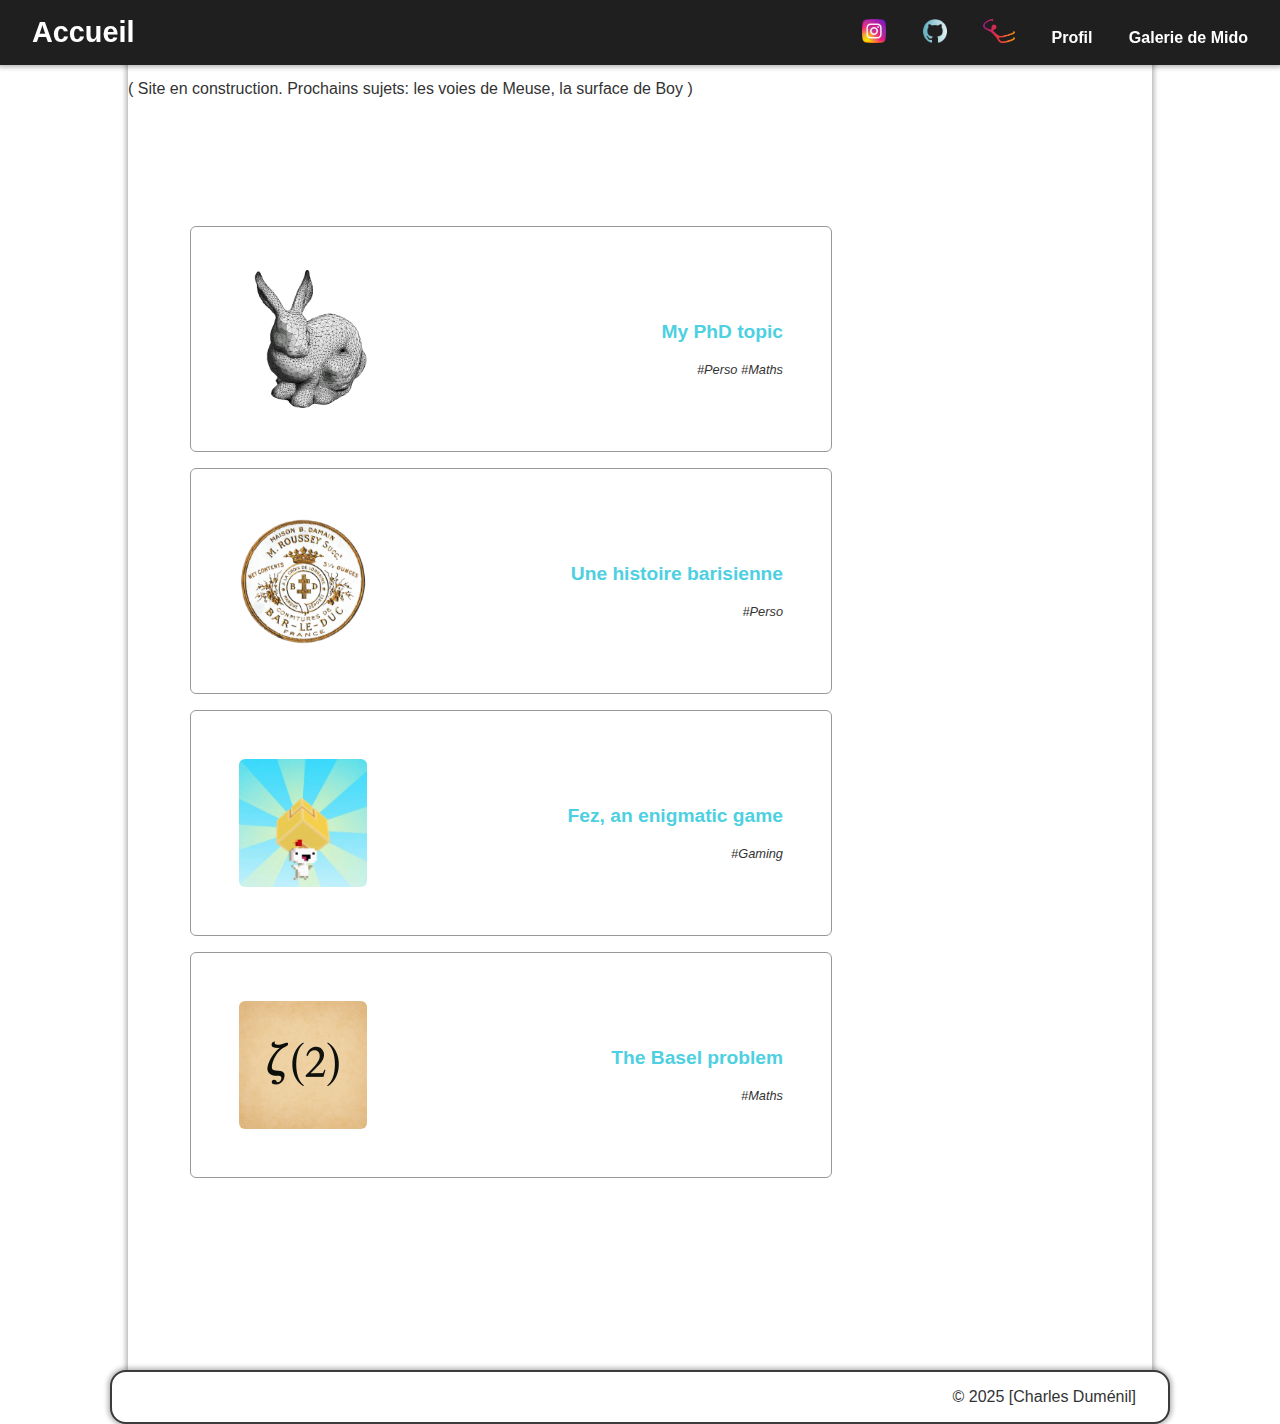
<file: index.html>
<!DOCTYPE html>
<html lang="fr">

<head>
  <meta charset="UTF-8">
  <meta name="viewport" content="width=device-width, initial-scale=1.0">
  <link href="/style.css" rel="stylesheet">
  <title>Accueil</title>
</head>

<body>
  <script>
  fetch('/nav.html')
    .then(r => r.text())
    .then(html => document.querySelector('nav').innerHTML = html);
  </script>

  <header>
    <p>Accueil</p>
    <nav>
    </nav>
  </header>

  <main>
    <p>( Site en construction. Prochains sujets: les voies de Meuse, la surface de Boy )</p>

    <section style="margin: 6rem auto;">
      <div class="articles-list">
        <!--  Miniatures carrées  -->
        <a href="/Delaunay/">
          <article>
            <img src="/images/StanfordBunnyMin.png" alt="StanfordBUnny" class="article-thumb">
            <div class="article_desc">
              <h3>My PhD topic</h3>
              <p>#Perso #Maths</p>
            </div>
          </article>
        </a>

        <a href="/Genealogie/">
          <article>
            <img src="/images/ConfLogo2.png" alt="Genealogie" class="article-thumb">
            <div class="article_desc">
              <h3>Une histoire barisienne</h3>
              <p>#Perso</p>
            </div>
          </article>
        </a>

        <a href="/Fez/">
          <article>
            <img src="/images/FezMin.jpg" alt="Fez miniature" class="article-thumb">
            <div class="article_desc">
              <h3>Fez, an enigmatic game</h3>
              <p>#Gaming</p>
            </div>
          </article>
        </a>

        <a href="/Basel/">
          <article>
            <img src="/images/BaselMin.png" alt="Basel problem" class="article-thumb">
            <div class="article_desc">
              <h3>The Basel problem</h3>
              <p>#Maths</p>
            </div>
          </article>
        </a>

      </div>
    </section>

  </main>

  <footer>
    <p> &copy; 2025 [Charles Duménil]</p>
  </footer>
</body>

</html>
</file>
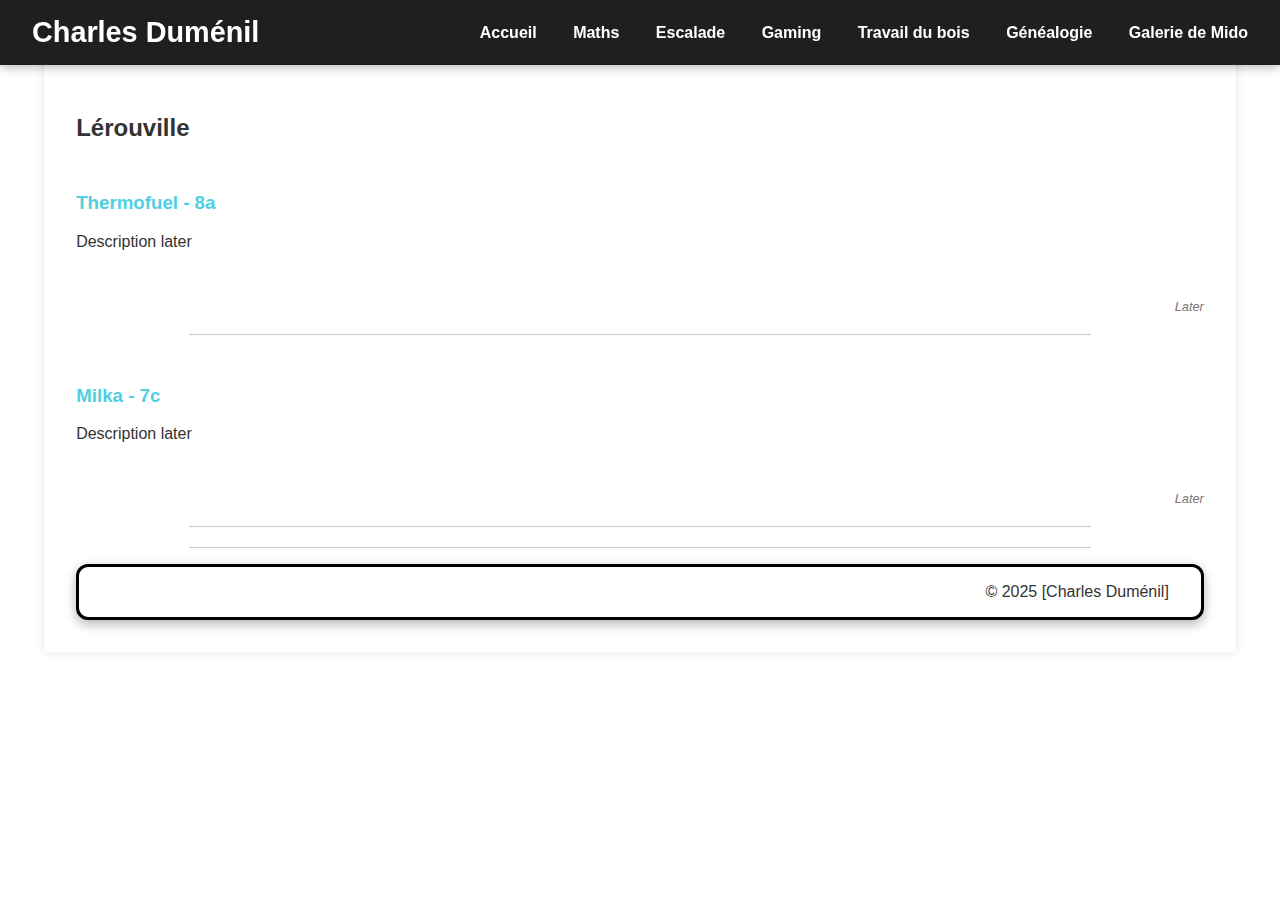
<file: escalade/index.html>
<!DOCTYPE html>
<html lang="fr">
<head>
    <meta charset="UTF-8">
    <meta name="viewport" content="width=device-width, initial-scale=1.0">
    <link href="style.css" rel="stylesheet">
    <title>Charles Duménil -> Escalade</title>
</head>

<body>
    <header>
        <p>Charles Duménil</p>
        <nav>
            <a href="/">Accueil</a>
            <a href="/maths/">Maths</a>
            <a href="/escalade/">Escalade</a>
            <a href="/gaming/">Gaming</a>
            <a href="/travaildubois/">Travail du bois</a>
            <a href="/genealogie/">Généalogie</a>
            <a href="/mido/">Galerie de Mido</a>
        </nav>
    </header>

<main>

<section class="site">
    <h2>Lérouville</h2>

  <section class="voie">

    <h3>Thermofuel - 8a</h3>
    <p> Description later</p>
    <div class="dateSection">Later</div>
  </section>

<hr class="separateur">

  <section class="voie">

    <h3>Milka - 7c</h3>
    <p> Description later</p>
    <div class="dateSection">Later</div>
  </section>

<hr class="separateur">

</section>

<hr class="separateur">


    <footer>
        <p> &copy; 2025 [Charles Duménil]</p>
    </footer>
</body>
</html>
</file>
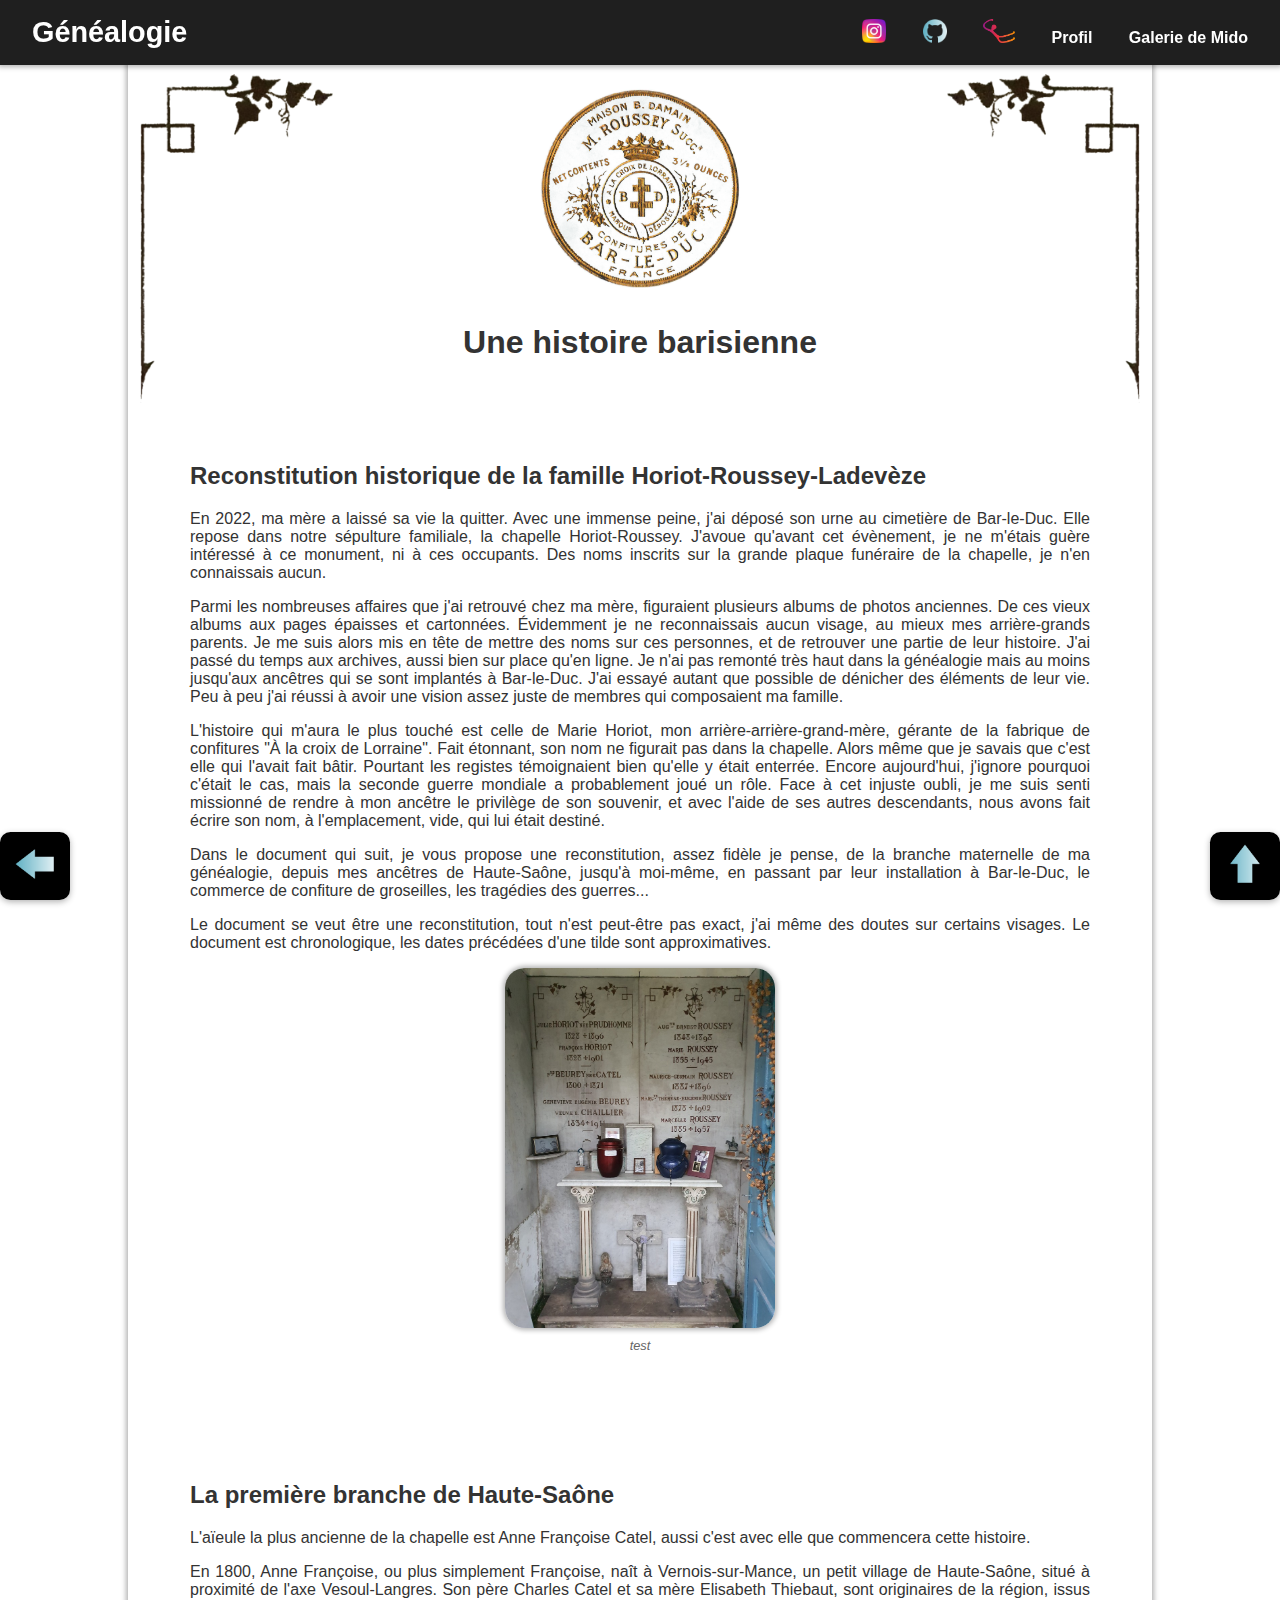
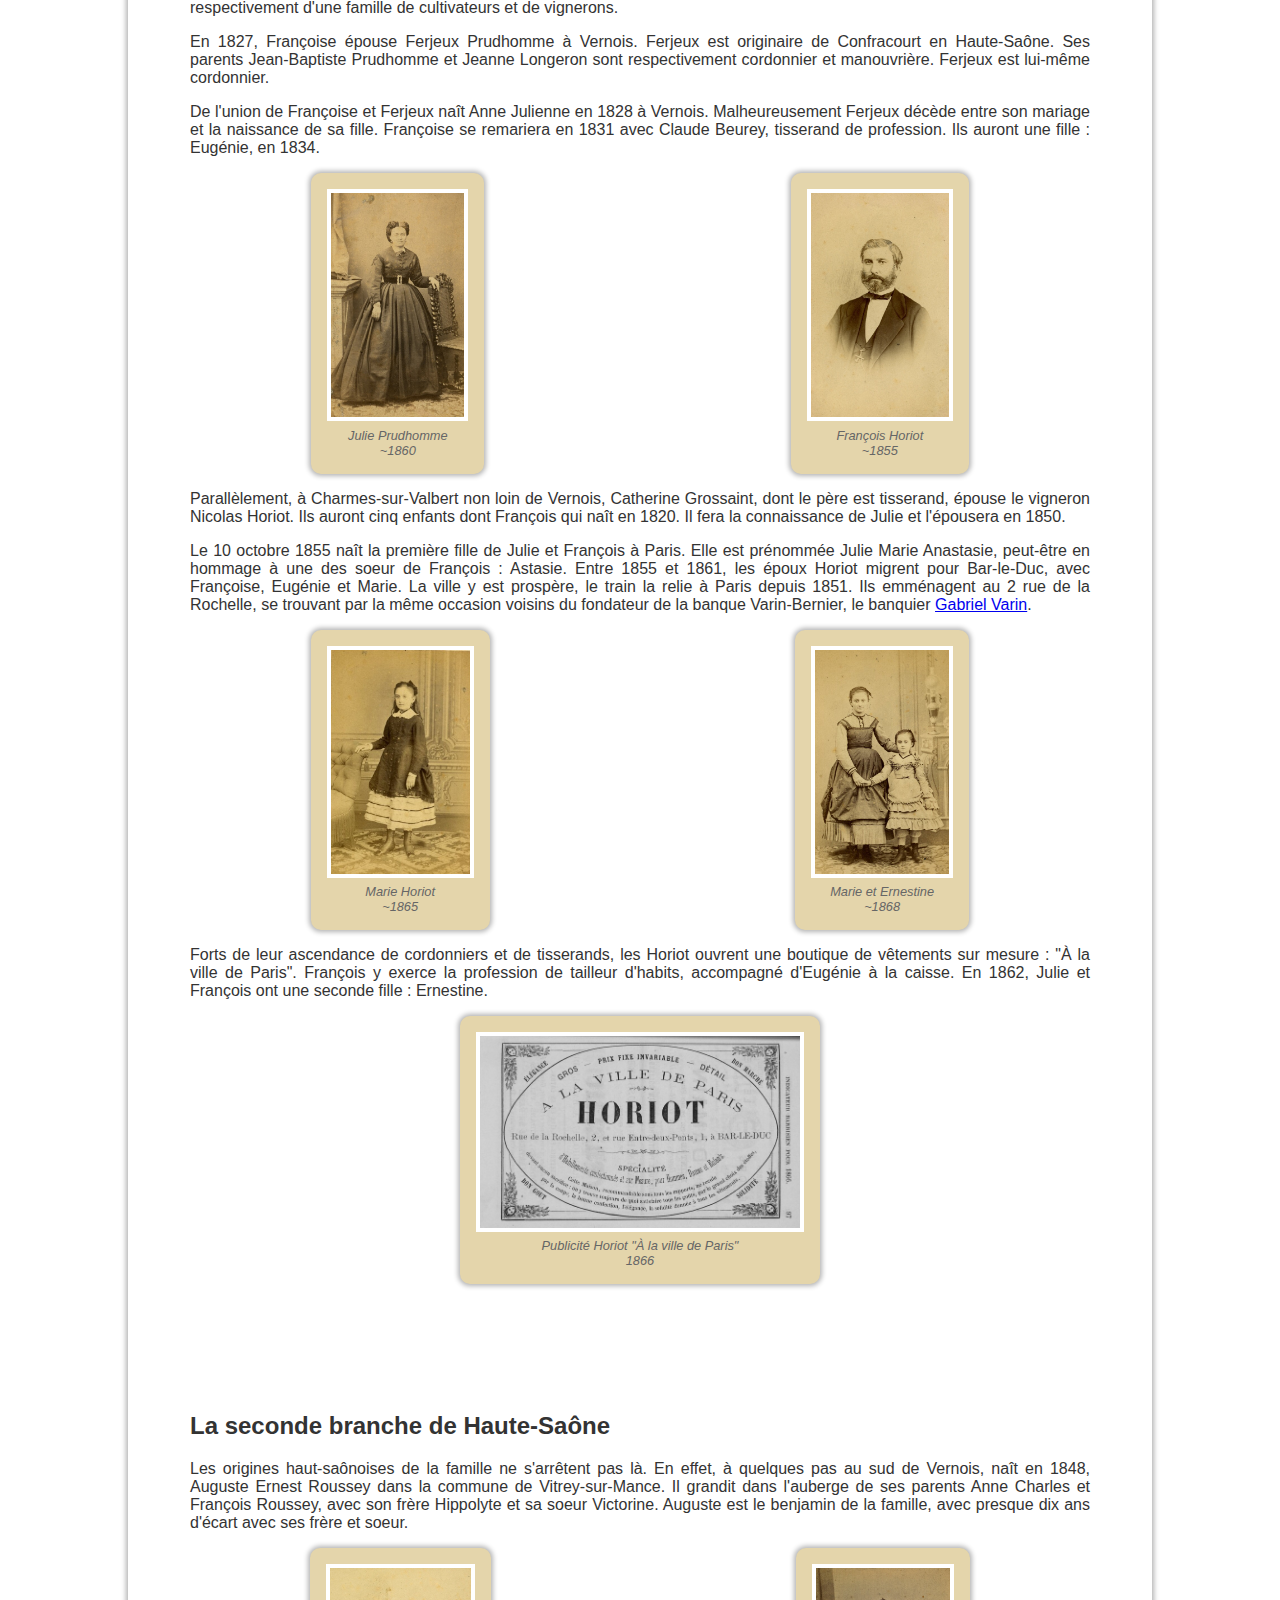
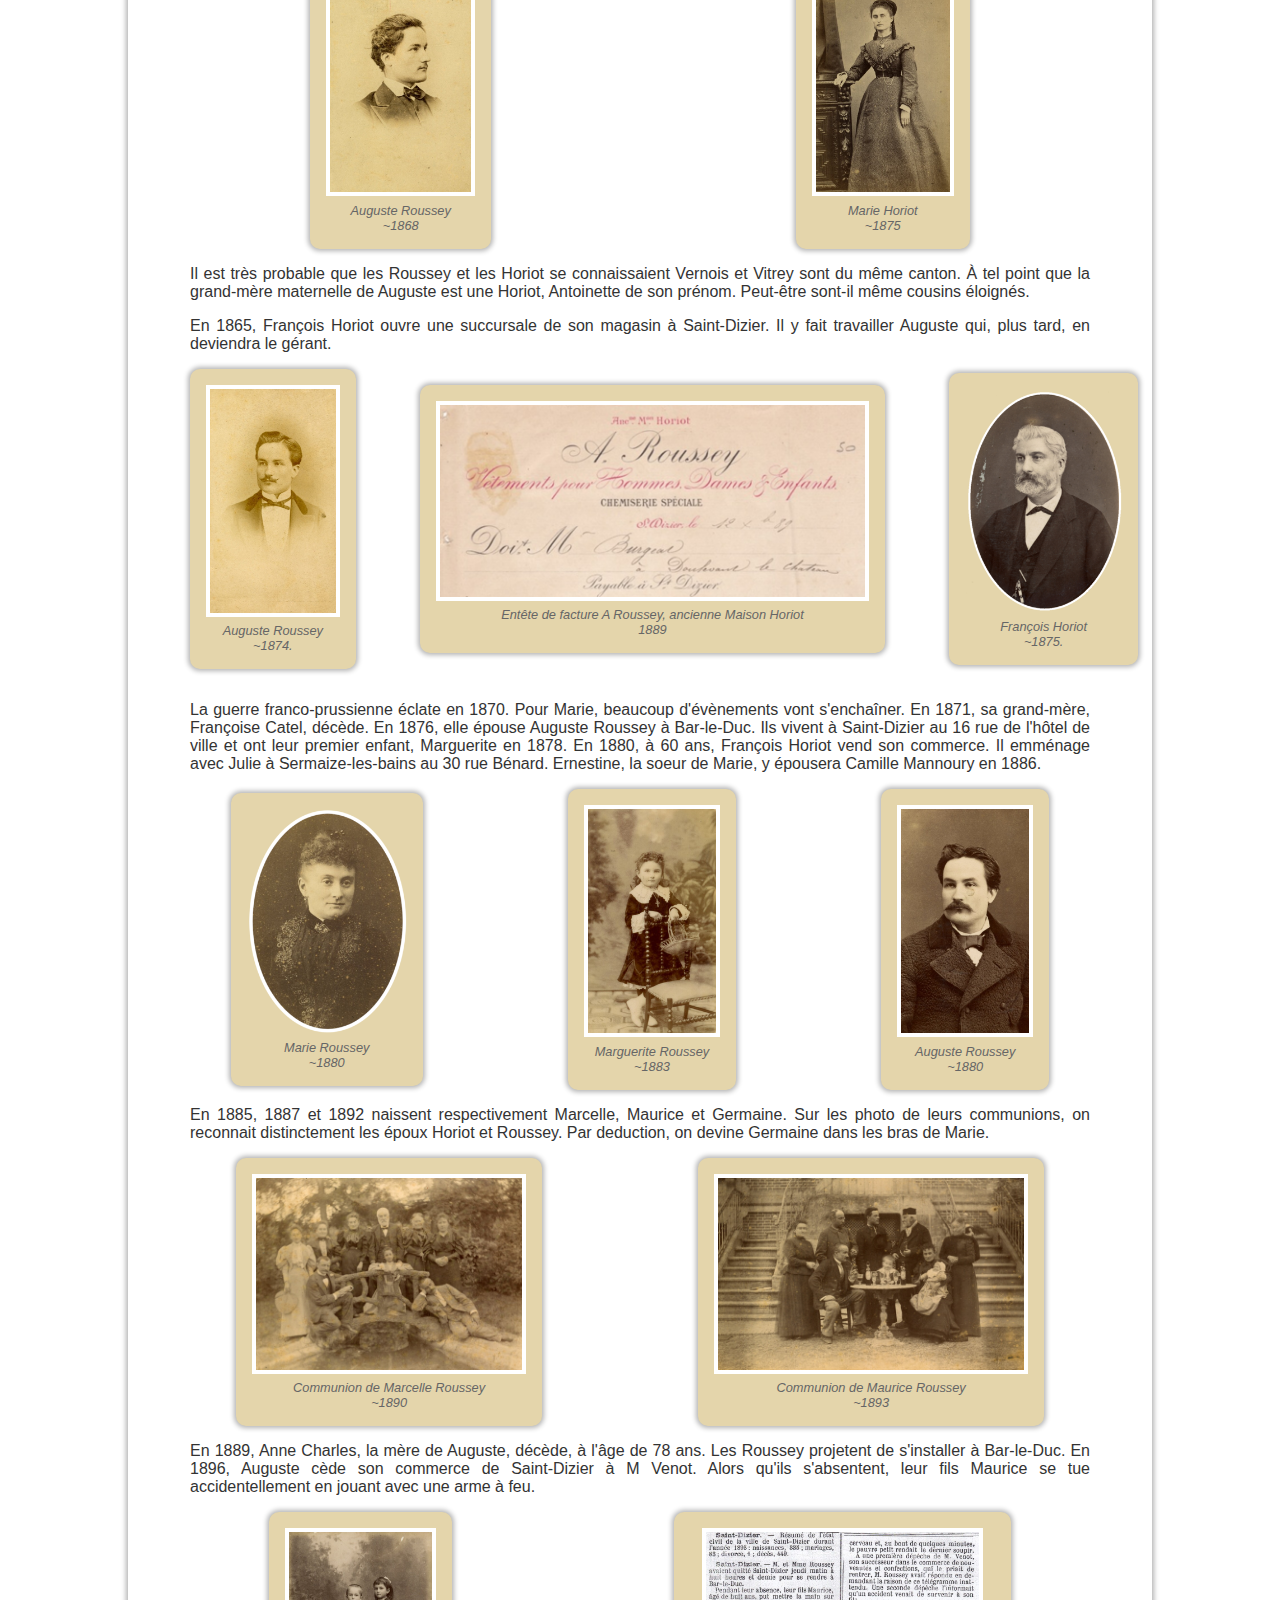
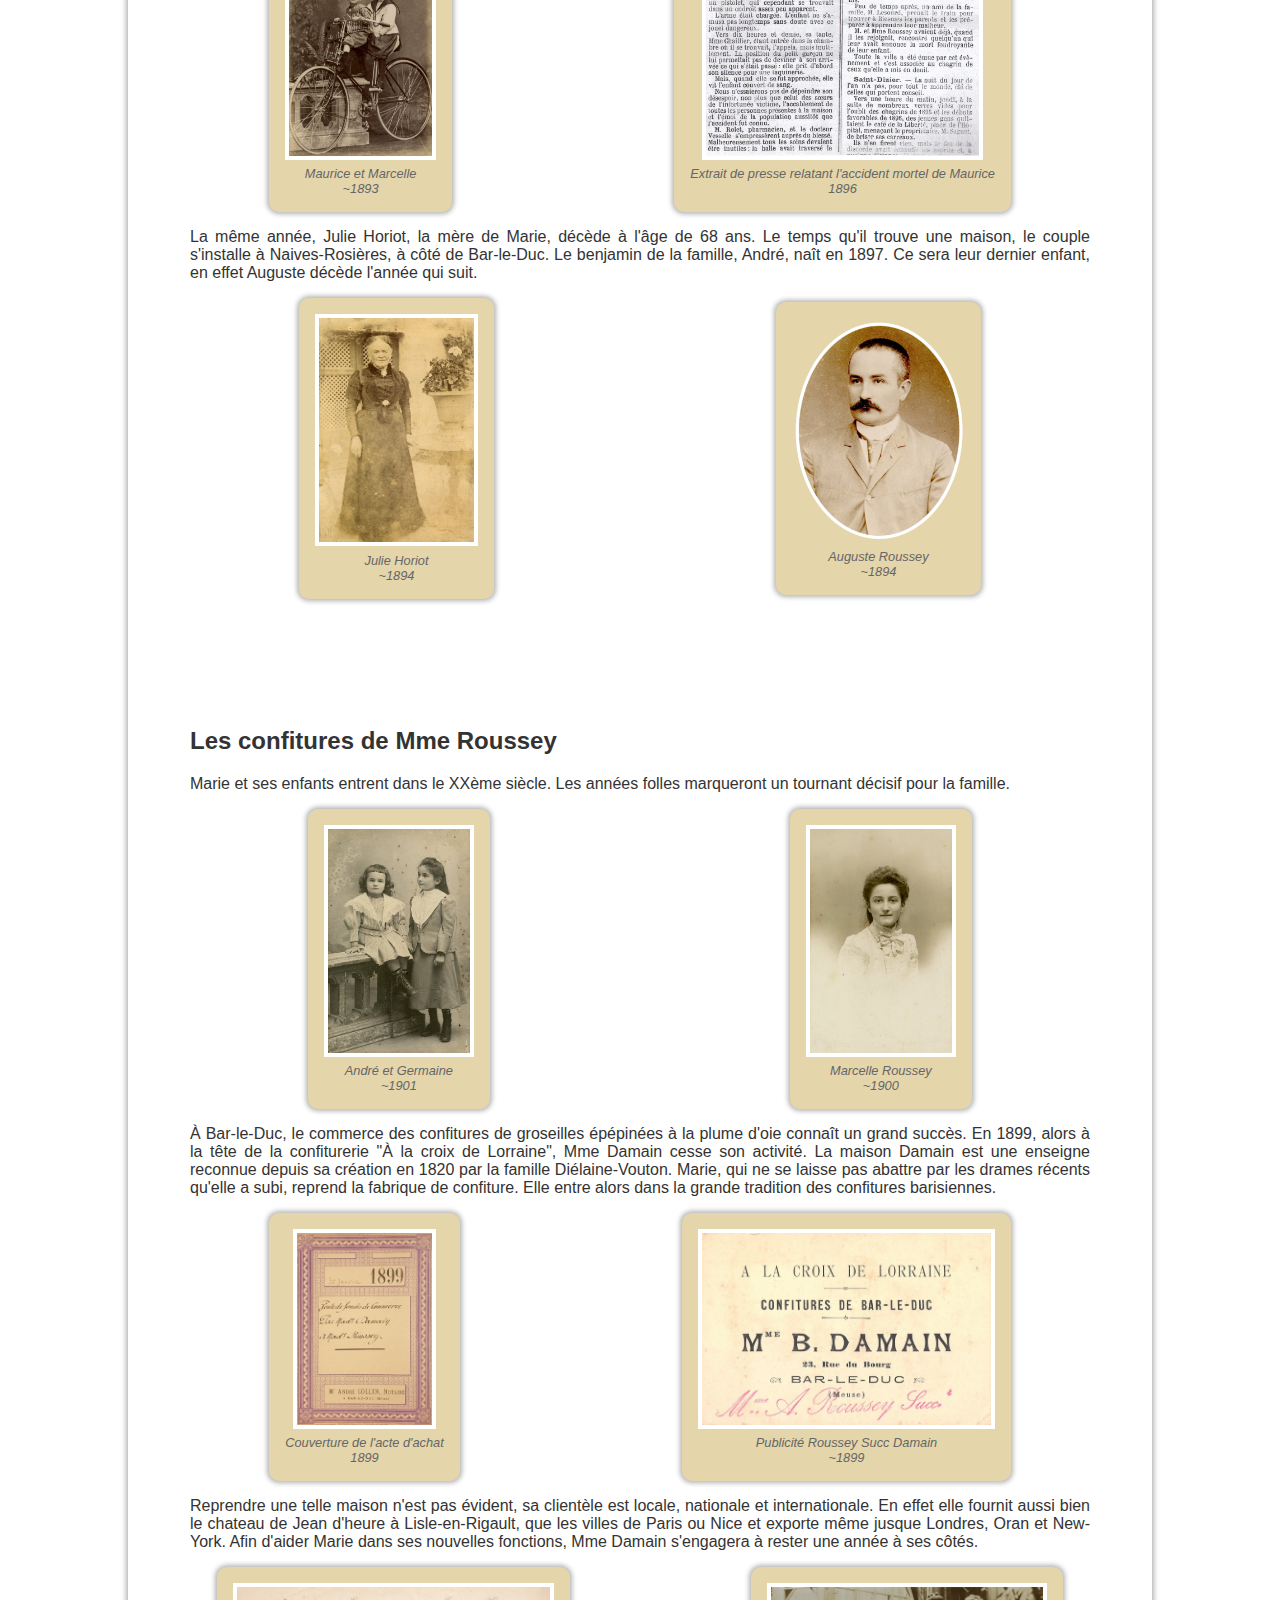
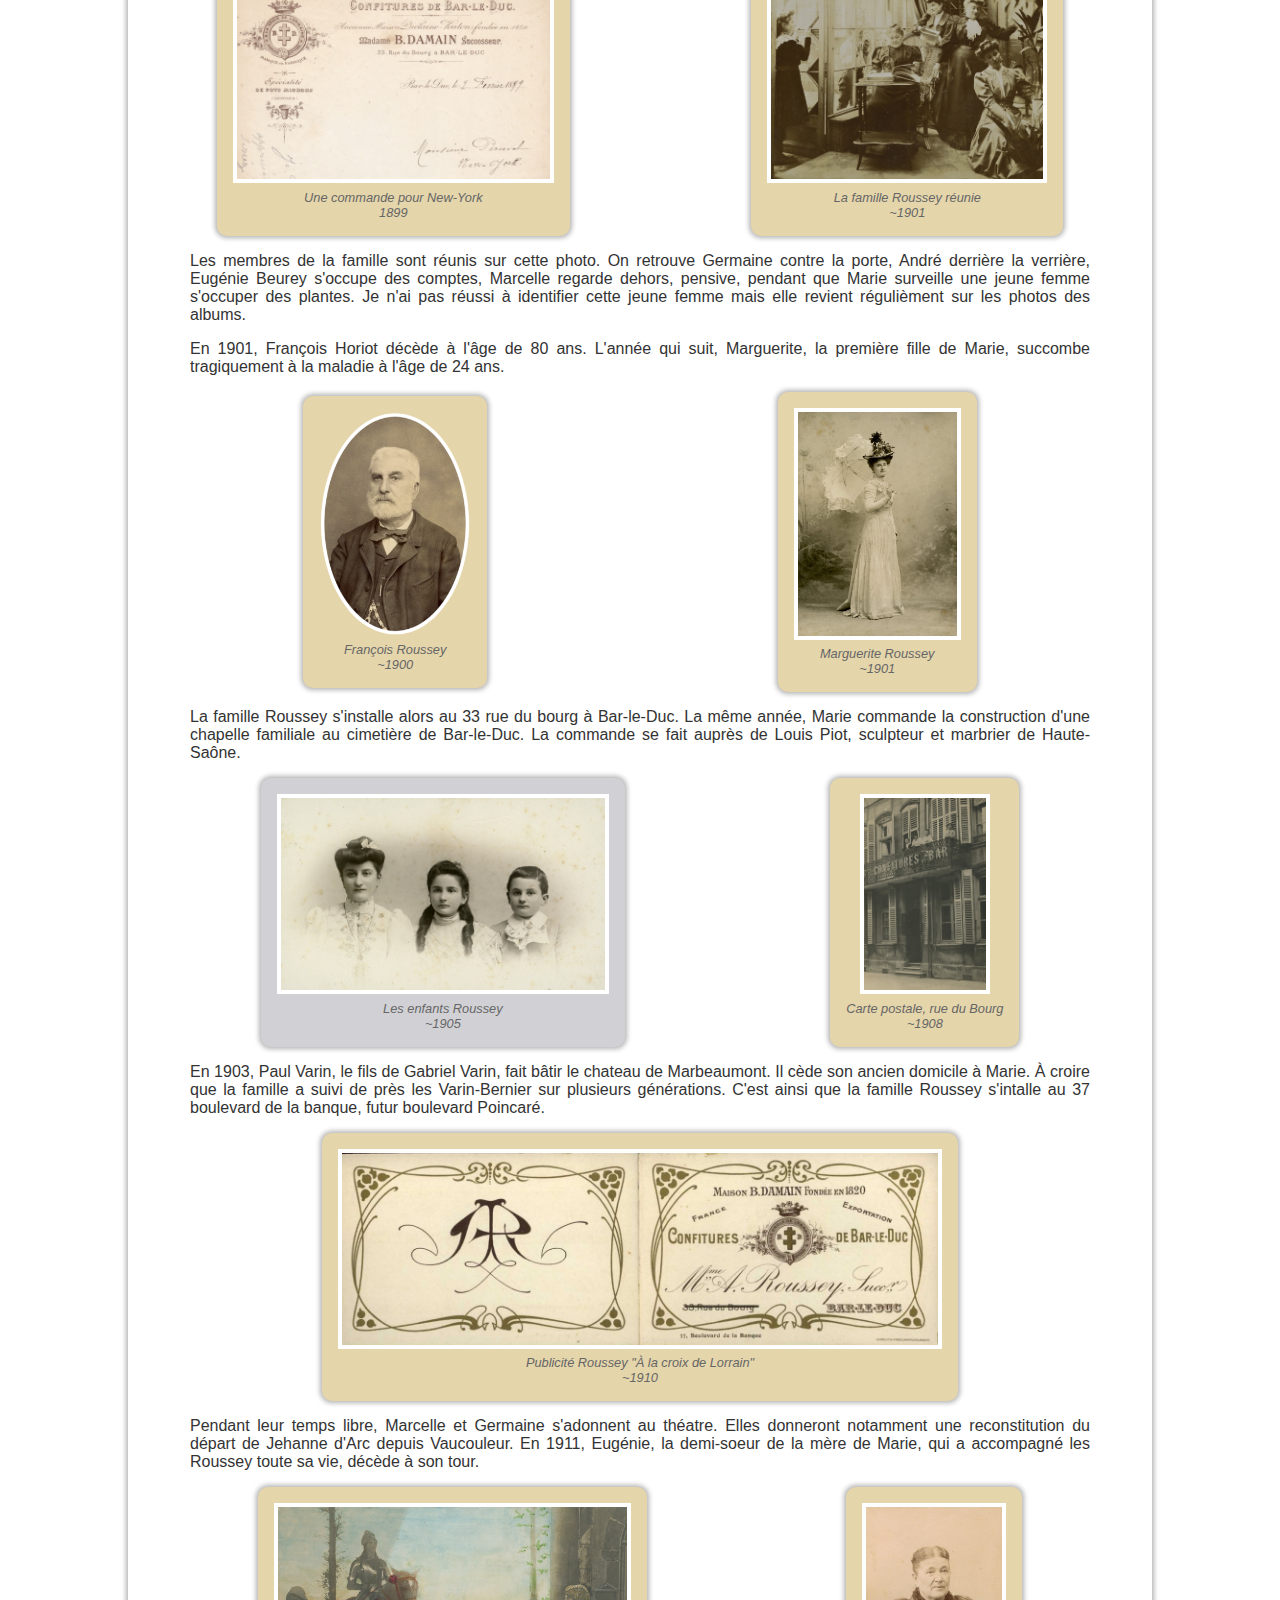
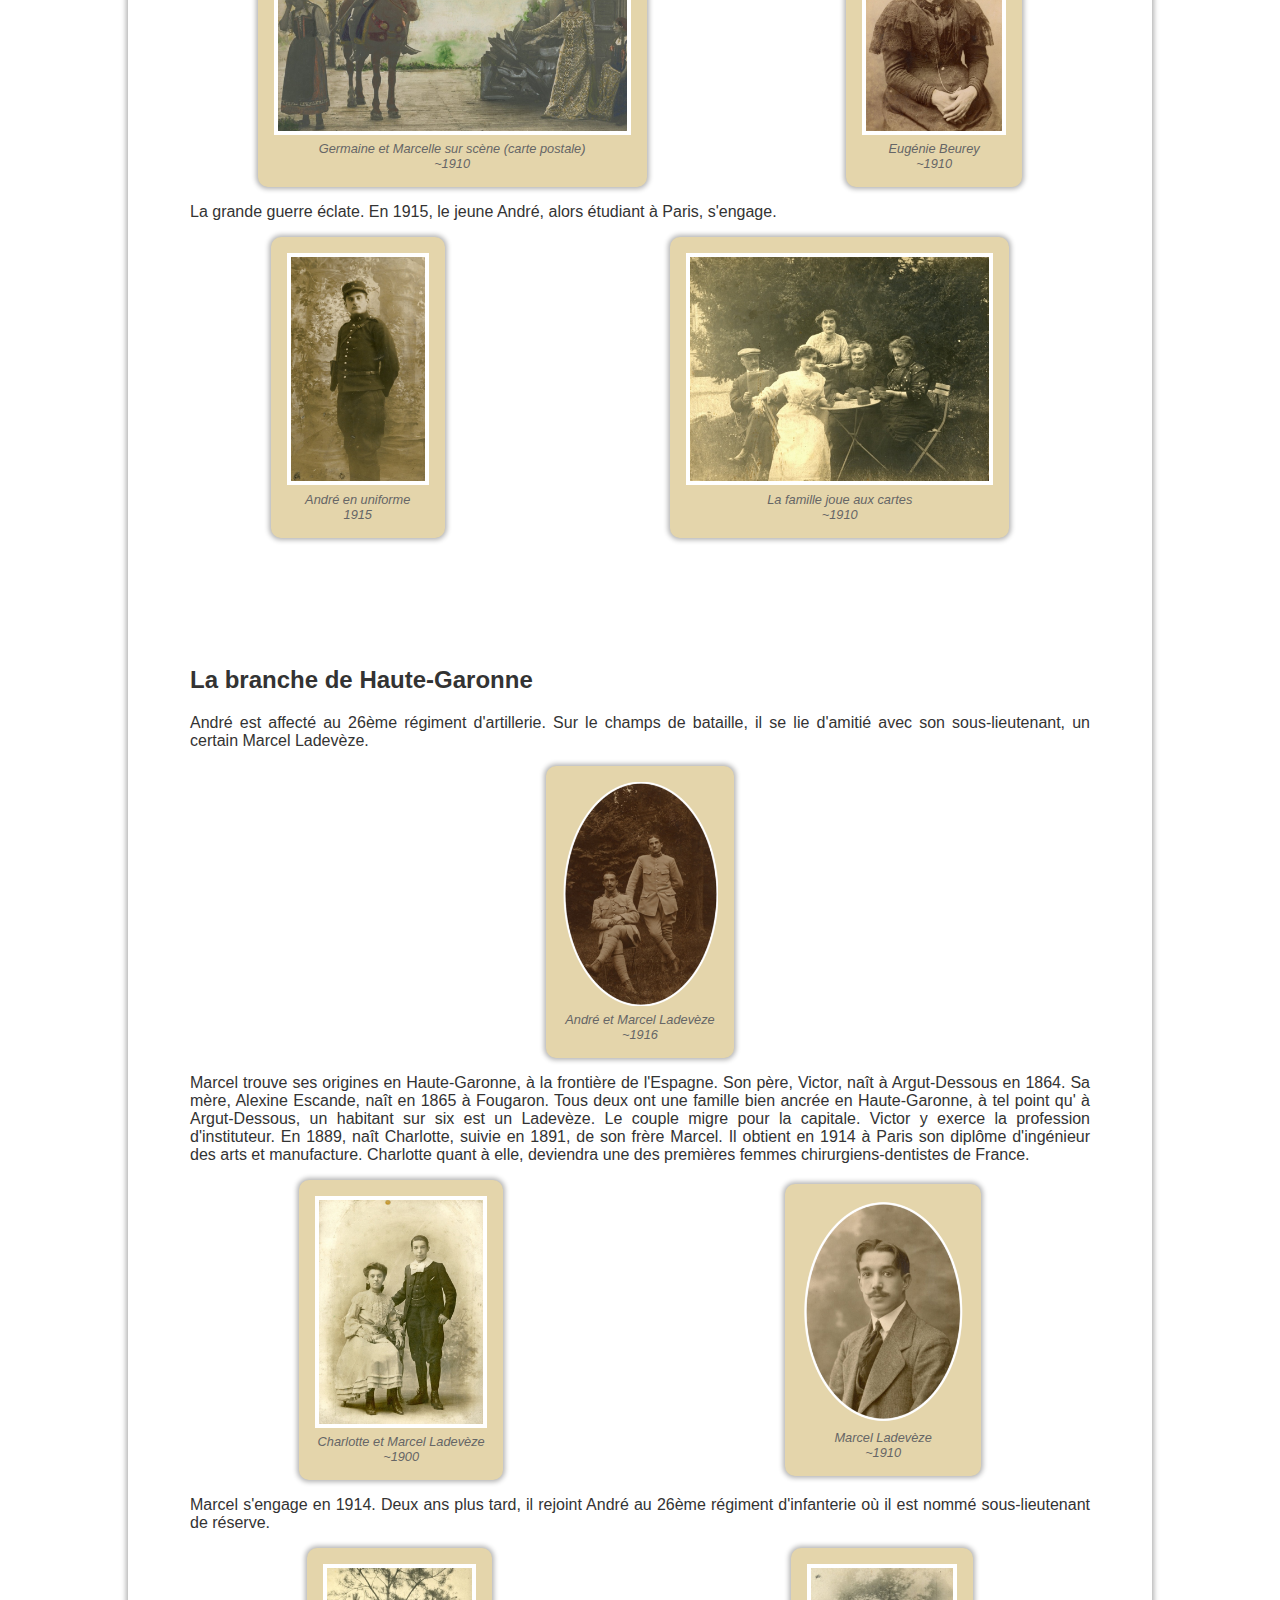
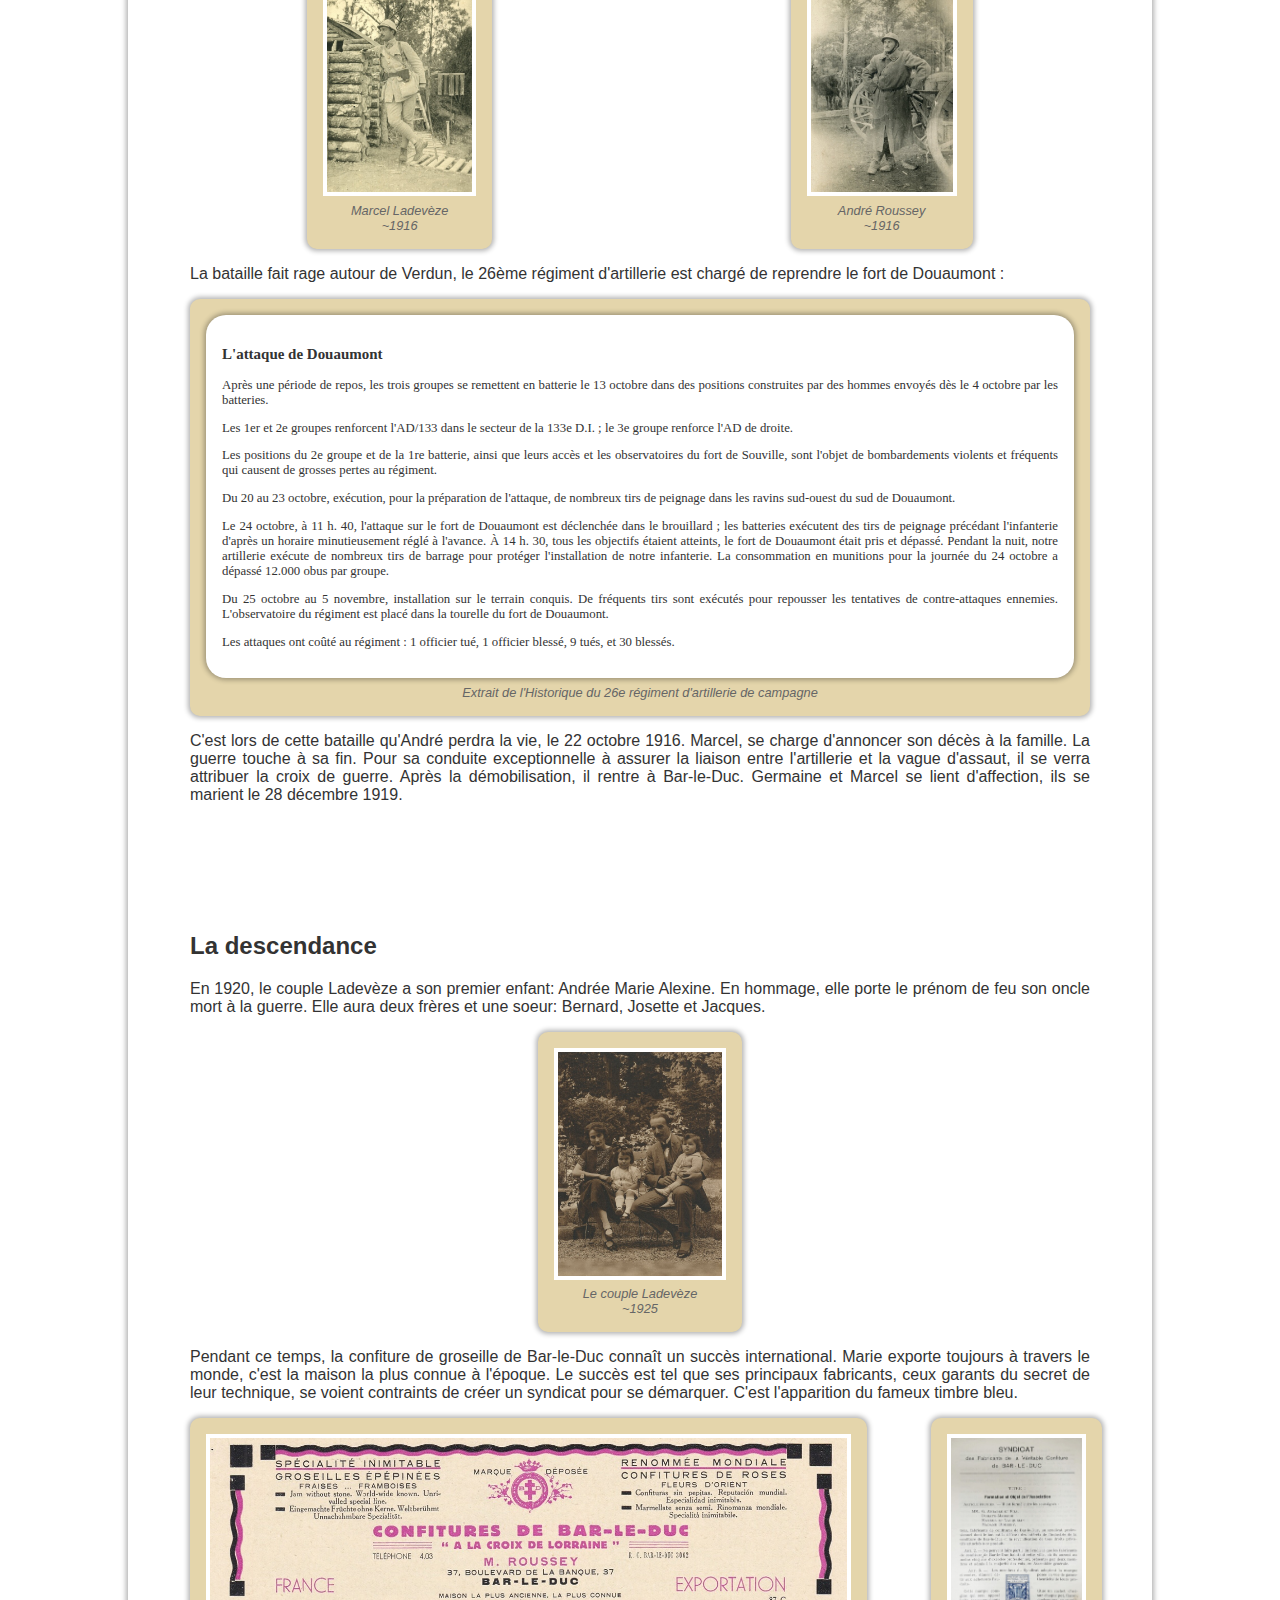
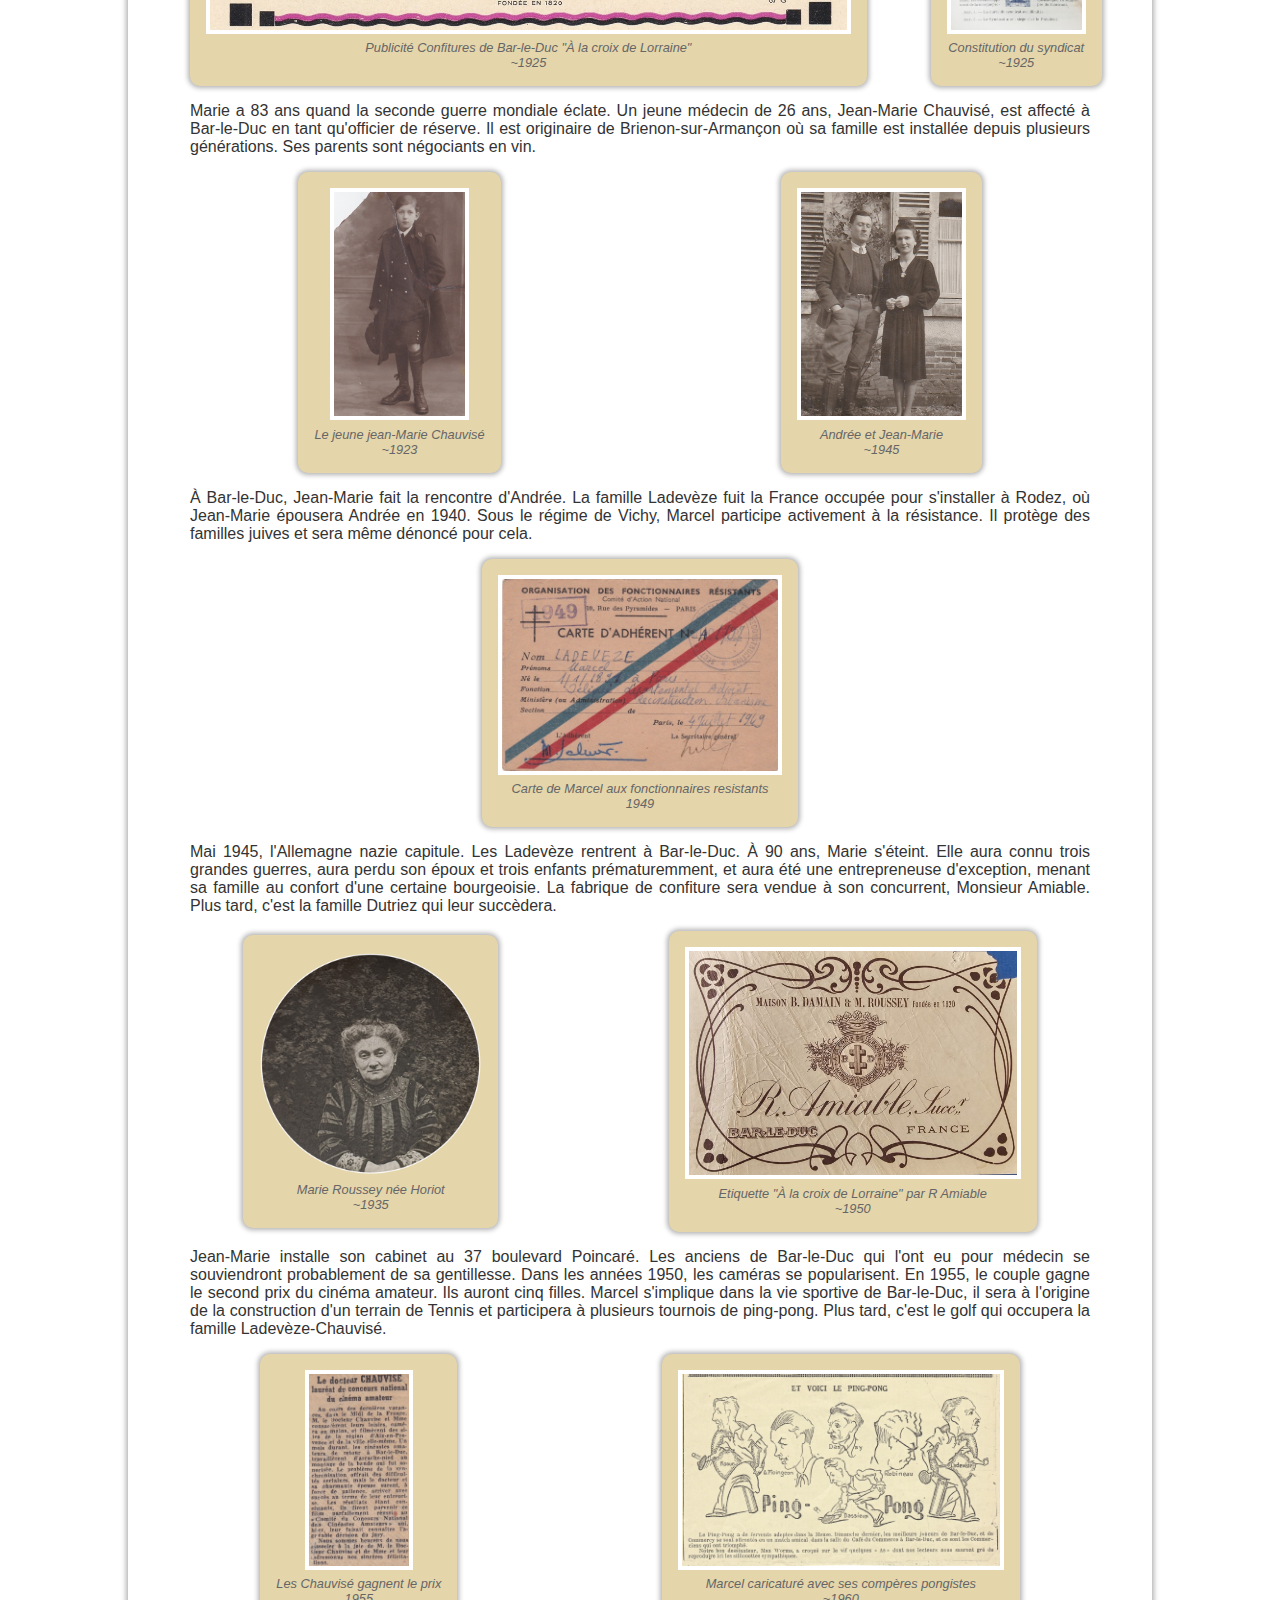
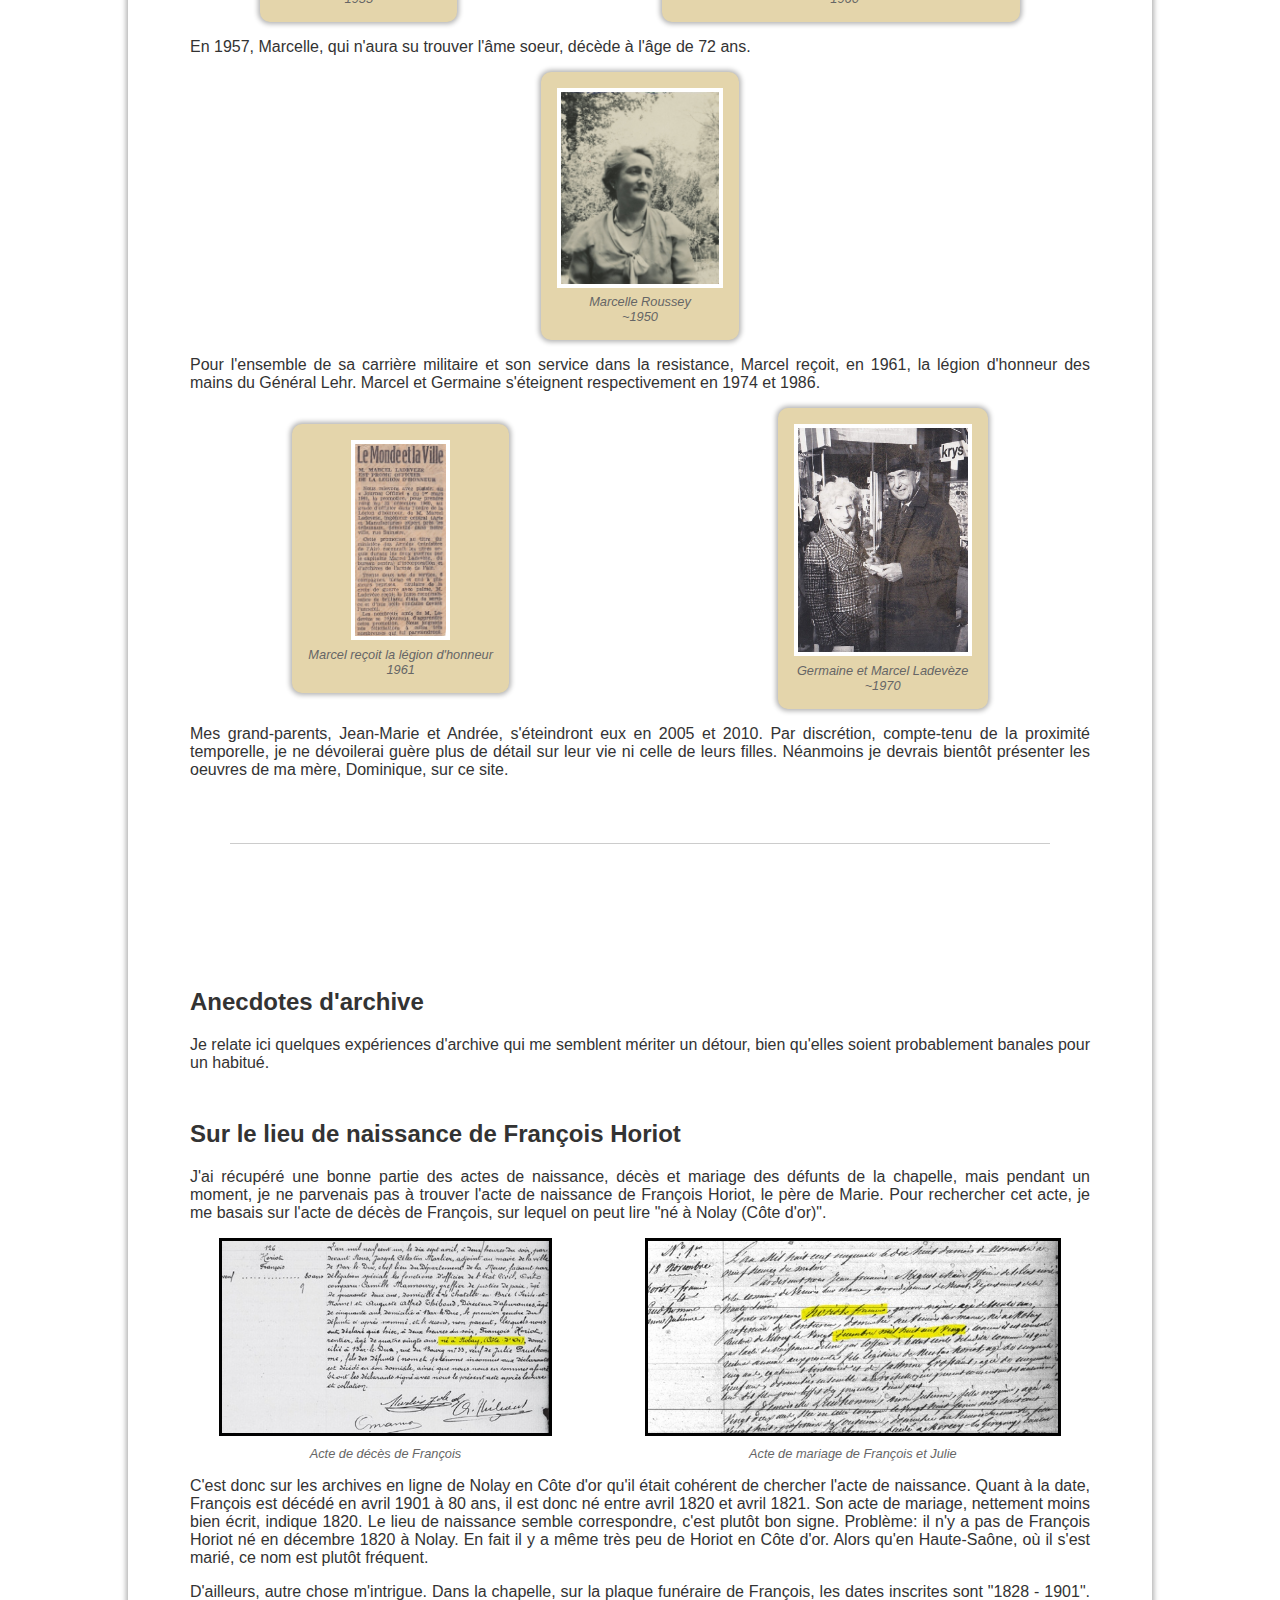
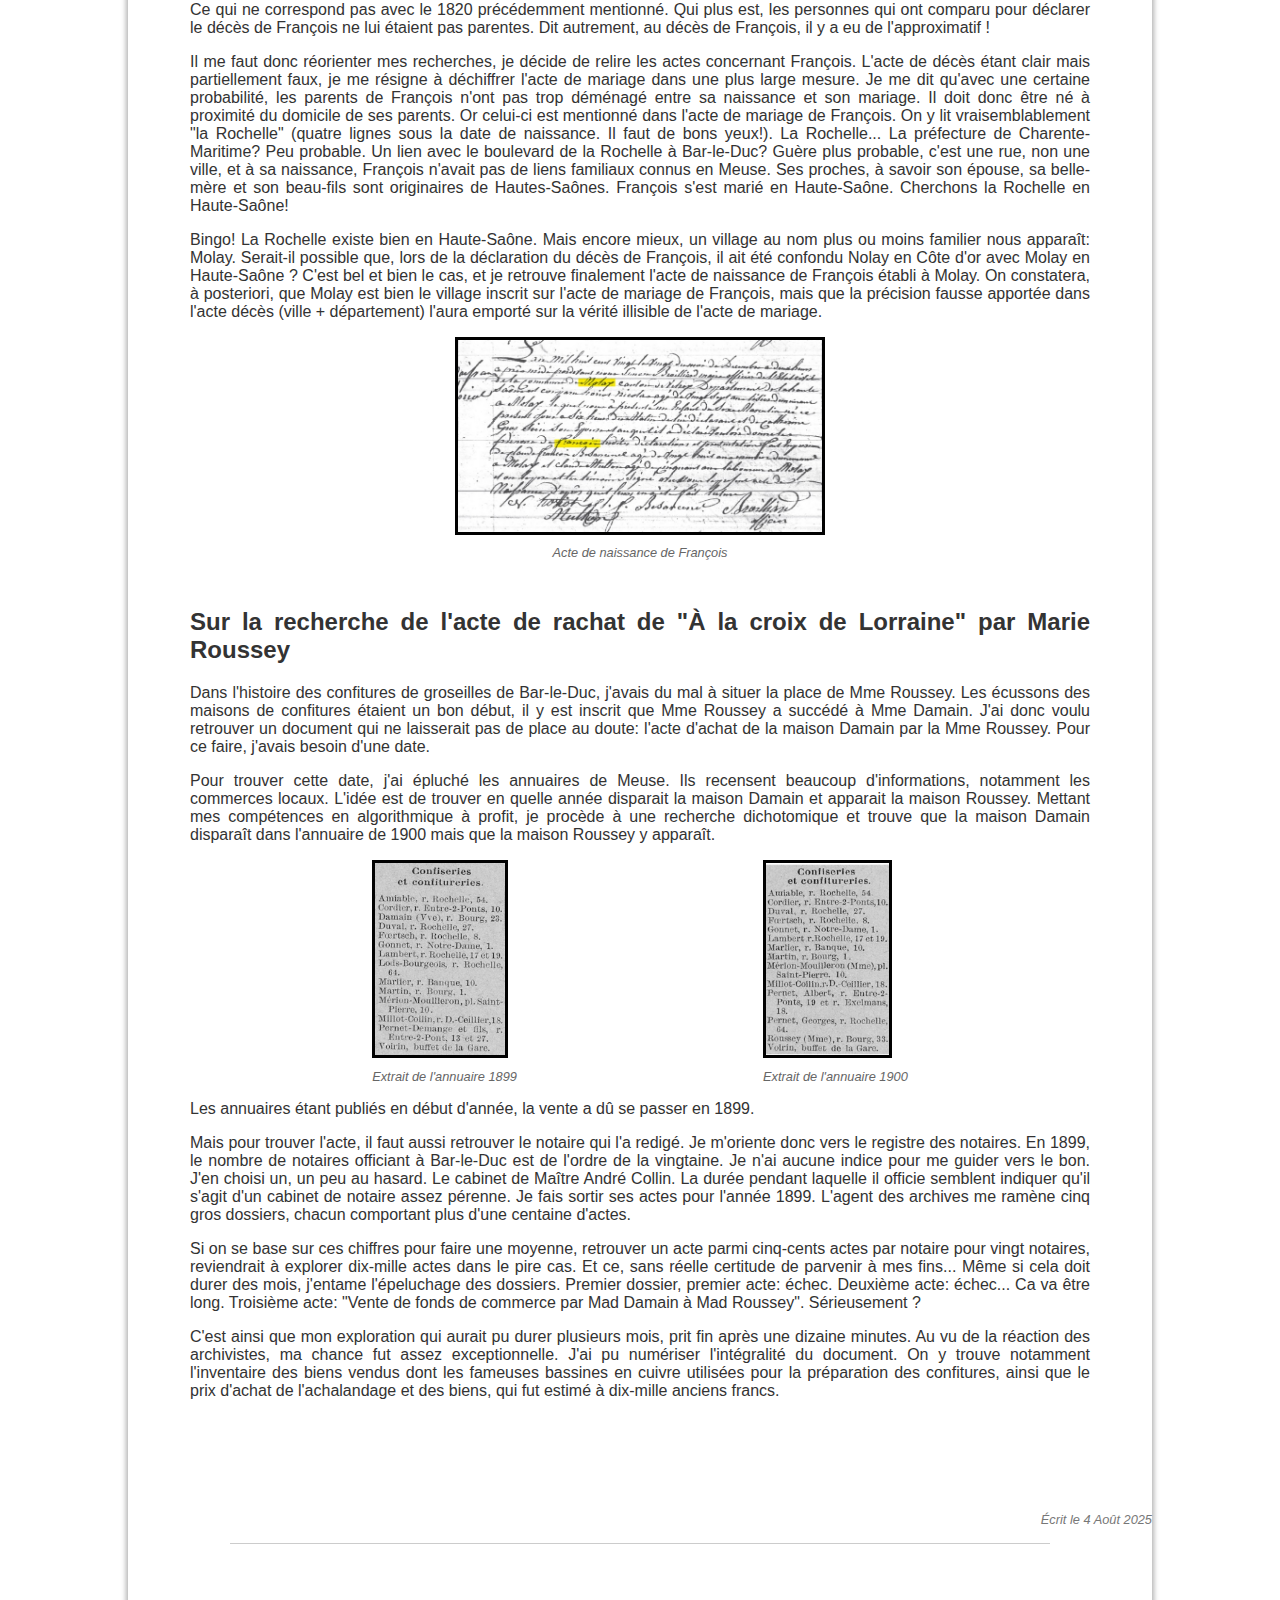
<file: Genealogie/index.html>
<!DOCTYPE html>
<html lang="fr">
<head>
    <meta charset="UTF-8">
    <meta name="viewport" content="width=device-width, initial-scale=1.0">
    <link href="/style.css" rel="stylesheet">
    <title>Histoire BLD</title>
</head>

<body>
  <script>
  fetch('/nav.html')
    .then(r => r.text())
    .then(html => document.querySelector('nav').innerHTML = html);
  </script>
    <header>
        <p>Généalogie</p>
        <nav>
        </nav>
    </header>

<!-- Bouton retour accueil -->
<a href="/" class="bouton home"><img src="/images/Left.png" class="img_button"">  </a>


<!-- Bouton retour en haut -->
<div id="top" style="scroll-margin-top: 75px"></div>
<a href="#top" class="bouton up"><img src="/images/Up.png" class="img_button"></a>


    <main id="genea">
        <div style="position: relative; margin: 10px 0;">
            <img src="images/motifChapG.png" class="decorativeG-image">
            <img src="images/motifChapD.png" class="decorativeD-image">
            <img src="/images/ConfLogo2.png" alt="logo Roussey Bar-le-Duc" style="display: block; margin: 0 auto; width: 20%;">
        </div>
  
        <h1 style="text-align: center;"> Une histoire barisienne</h1>
        
        <section>        
            <h2>Reconstitution historique de la famille Horiot-Roussey-Ladevèze</h2>
            <p>
                En 2022, ma mère a laissé sa vie la quitter. Avec une immense peine, j'ai déposé son urne au cimetière de Bar-le-Duc. Elle repose dans notre sépulture familiale, la chapelle Horiot-Roussey. J'avoue qu'avant cet évènement, je ne m'étais guère intéressé à ce monument, ni à ces occupants. Des noms inscrits sur la grande plaque funéraire de la chapelle, je n'en connaissais aucun.
            </p>
            <p>
                Parmi les nombreuses affaires que j'ai retrouvé chez ma mère, figuraient plusieurs albums de photos anciennes. De ces vieux albums aux pages épaisses et cartonnées. Évidemment je ne reconnaissais aucun visage, au mieux mes arrière-grands parents. Je me suis alors mis en tête de mettre des noms sur ces personnes, et de retrouver une partie de leur histoire. J'ai passé du temps aux archives, aussi bien sur place qu'en ligne. Je n'ai pas remonté très haut dans la généalogie mais au moins jusqu'aux ancêtres qui se sont implantés à Bar-le-Duc. J'ai essayé autant que possible de dénicher des éléments de leur vie. Peu à peu j'ai réussi à avoir une vision assez juste de membres qui composaient ma famille.
            </p>
            <p>
                L'histoire qui m'aura le plus touché est celle de Marie Horiot, mon arrière-arrière-grand-mère, gérante de la fabrique de confitures "À la croix de Lorraine". Fait étonnant, son nom ne figurait pas dans la chapelle. Alors même que je savais que c'est elle qui l'avait fait bâtir. Pourtant les registes témoignaient bien qu'elle y était enterrée. Encore aujourd'hui, j'ignore pourquoi c'était le cas, mais la seconde guerre mondiale a probablement joué un rôle. Face à cet injuste oubli, je me suis senti missionné de rendre à mon ancêtre le privilège de son souvenir, et avec l'aide de ses autres descendants, nous avons fait écrire son nom, à l'emplacement, vide, qui lui était destiné.
            </p>

            <p>
                Dans le document qui suit, je vous propose une reconstitution, assez fidèle je pense, de la branche maternelle de ma généalogie, depuis mes ancêtres de Haute-Saône, jusqu'à moi-même, en passant par leur installation à Bar-le-Duc, le commerce de confiture de groseilles, les tragédies des guerres...
            </p>

            <p>
                Le document se veut être une reconstitution, tout n'est peut-être pas exact, j'ai même des doutes sur certains visages. Le document est chronologique, les dates précédées d'une tilde sont approximatives.
            </p>

            <div class="cont-image-centree">
                <img src="images/chapelle.jpg" class="coins-arrondis">
                <figcaption>test</figcaption>
            </div>
        </section>

        <section>
            <h2>La première branche de Haute-Saône </h2> <!-- --------------------------La première branche de Haute-Saône------------- -->
        
            <div>
                <p>
                    L'aïeule la plus ancienne de la chapelle est Anne Françoise Catel, aussi c'est avec elle que commencera cette histoire.
                </p>
                <p>
                    En 1800, Anne Françoise, ou plus simplement Françoise, naît à Vernois-sur-Mance, un petit village de Haute-Saône, situé à proximité de l'axe Vesoul-Langres. Son père Charles Catel et sa mère Elisabeth Thiebaut, sont originaires de la région, issus respectivement d'une famille de cultivateurs et de vignerons.
                </p>

                <p>
                    En 1827, Françoise épouse Ferjeux Prudhomme à Vernois. Ferjeux est originaire de Confracourt en Haute-Saône. Ses parents Jean-Baptiste Prudhomme et Jeanne Longeron sont respectivement cordonnier et manouvrière. Ferjeux est lui-même cordonnier.
                </p>

                <p>
                    De l'union de Françoise et Ferjeux naît Anne Julienne en 1828 à Vernois. Malheureusement Ferjeux décède entre son mariage et la naissance de sa fille. Françoise se remariera en 1831 avec Claude Beurey, tisserand de profession. Ils auront une fille : Eugénie, en 1834.
                </p>
            </div>

            <div class="horizontalFlex">
                <div class="vintage-frame">
                    <img src="images/JPrudhomme1.jpg" alt="Julie Prudhomme" class="photo">
                    <figcaption>Julie Prudhomme<br>~1860</figcaption>
                </div>

                <div class="vintage-frame">
                    <img src="images/FHoriot1.jpg" alt="Francois Horiot" class="photo">
                    <figcaption>François Horiot<br>~1855</figcaption>
                </div>
            </div>

            <p>
                Parallèlement, à Charmes-sur-Valbert non loin de Vernois, Catherine Grossaint, dont le père est tisserand, épouse le vigneron Nicolas Horiot. Ils auront cinq enfants dont François qui naît en 1820. Il fera la connaissance de Julie et l'épousera en 1850.
            </p>
            <p>
                Le 10 octobre 1855 naît la première fille de Julie et François à Paris. Elle est prénommée Julie Marie Anastasie, peut-être en hommage à une des soeur de François : Astasie. Entre 1855 et 1861, les époux Horiot migrent pour Bar-le-Duc, avec Françoise, Eugénie et Marie. La ville y est prospère, le train la relie à Paris depuis 1851. Ils emménagent au 2 rue de la Rochelle, se trouvant par la même occasion voisins du fondateur de la banque Varin-Bernier, le banquier <a href="https://mediatheques.meusegrandsud.fr/patrimoine-historique-chateau-02.aspx?_lg=fr-FR">Gabriel Varin</a>.
            </p>

            <div class="horizontalFlex">
                <div class="vintage-frame">
                    <img src="images/MHoriot0.jpg" alt="Marie Horiot" class="photo">
                    <figcaption>Marie Horiot<br>~1865</figcaption>
                </div>

                <div class="vintage-frame">
                    <img src="images/MarieErnestineH1.jpg" alt="Marie Ernestine" class="photo">
                    <figcaption>Marie et Ernestine<br>~1868</figcaption>
                </div>
            </div>

            <p>
                Forts de leur ascendance de cordonniers et de tisserands, les Horiot ouvrent une boutique de vêtements sur mesure&nbsp;: "À la ville de Paris". François y exerce la profession de tailleur d'habits, accompagné d'Eugénie à la caisse. En 1862, Julie et François ont une seconde fille&nbsp;: Ernestine.
            </p>
       
            <div class="horizontalFlex">
                <div class="vintage-frame">
                    <img src="images/FHoriotPub1866.jpg" alt="Publicité Horiot 1866">
                    <figcaption>Publicité Horiot "À la ville de Paris"<br>1866</figcaption>
                </div>
            </div>
        </section>

        <section>
            <h2>La seconde branche de Haute-Saône </h2> <!-- --------------------------La seconde branche de Haute-Saône------------- -->

            <p>
                Les origines haut-saônoises de la famille ne s'arrêtent pas là. En effet, à quelques pas au sud de Vernois, naît en 1848, Auguste Ernest Roussey dans la commune de Vitrey-sur-Mance. Il grandit dans l'auberge de ses parents Anne Charles et François Roussey, avec son frère Hippolyte et sa soeur Victorine. Auguste est le benjamin de la famille, avec presque dix ans d'écart avec ses frère et soeur.
            </p>    
            <div class="horizontalFlex">
                <div class="vintage-frame">
                    <img src="images/AugRoussey1.jpg" alt="Auguste roussey" class="photo">
                    <figcaption>Auguste Roussey<br>~1868</figcaption>
                </div>
                
                <div class="vintage-frame">
                    <img src="images/MHoriot2.jpg" alt="Marie Horiot" class="photo">
                    <figcaption>Marie Horiot<br>~1875</figcaption>
                </div>
            </div>
           
                    <p>
                        Il est très probable que les Roussey et les Horiot se connaissaient Vernois et Vitrey sont du même canton. À tel point que la grand-mère maternelle de Auguste est une Horiot, Antoinette de son prénom. Peut-être sont-il même cousins éloignés.
                    </p>
                    <p>    
                        En 1865, François Horiot ouvre une succursale de son magasin à Saint-Dizier. Il y fait travailler Auguste qui, plus tard, en deviendra le gérant.
                    </p>
                
                
            <div class="horizontalFlex">
                <div class="vintage-frame">
                    <img src="images/AugRoussey2.jpg" alt="Auguste roussey" class="photo">
                    <figcaption>Auguste Roussey<br>~1874.</figcaption>
                </div>

                <div class="vintage-frame">
                    <img src="images/AugRousseyPub.jpg" alt="Publicité Roussey" >
                    <figcaption>Entête de facture A Roussey, ancienne Maison Horiot<br>1889</figcaption>
                </div>

                <div class="vintage-frame">
                    <img src="images/FHoriot2.png" alt="francois horiot" style="border:none" class="photo">
                    <figcaption>François Horiot <br> ~1875.</figcaption>
                </div>
            </div>

            <div class="horizontalFlex" style="width:60%;">

            </div>
            <p>
                La guerre franco-prussienne éclate en 1870. Pour Marie, beaucoup d'évènements vont s'enchaîner. En 1871, sa grand-mère, Françoise Catel, décède. En 1876, elle épouse Auguste Roussey à Bar-le-Duc. Ils vivent à Saint-Dizier au 16 rue de l'hôtel de ville et ont leur premier enfant, Marguerite en 1878. En 1880, à 60 ans, François Horiot vend son commerce. Il emménage avec Julie à Sermaize-les-bains au 30 rue Bénard. Ernestine, la soeur de Marie, y épousera Camille Mannoury en 1886.
            </p>

            <div class="horizontalFlex">
                <div class="vintage-frame">
                    <img src="images/MHoriot3.png" alt="Marie Roussey" class="photo" style="border:none;">
                    <figcaption>Marie Roussey<br>~1880</figcaption>
                </div>
                <div class="vintage-frame">
                    <img src="images/MargRoussey0.jpg" alt="Marguerite Roussey" class="photo">
                    <figcaption>Marguerite Roussey<br>~1883</figcaption>
                </div>
                <div class="vintage-frame">
                    <img src="images/AugRoussey3.jpg" alt="Auguste Roussey" class="photo">
                    <figcaption>Auguste Roussey<br>~1880</figcaption>
                </div>
            </div>

            <p>
                En 1885, 1887 et 1892 naissent respectivement Marcelle, Maurice et Germaine. Sur les photo de leurs communions, on reconnait distinctement les époux Horiot et Roussey. Par deduction, on devine Germaine dans les bras de Marie.
            </p>

            <div class="horizontalFlex">
                <div class="vintage-frame">
                    <img src="images/MarcRousseyCommu.jpg" alt="Marcelle Roussey">
                    <figcaption>Communion de Marcelle Roussey<br>~1890</figcaption>
                </div>
                
                <div class="vintage-frame">
                    <img src="images/MaurRousseyCommu.jpg" alt="Maurice Roussey">
                    <figcaption>Communion de Maurice Roussey<br>~1893</figcaption>
                </div>
            </div>
             <p>
                En 1889, Anne Charles, la mère de Auguste, décède, à l'âge de 78 ans.
                Les Roussey projetent de s'installer à Bar-le-Duc. En 1896, Auguste cède son commerce de Saint-Dizier à M Venot. 
                Alors qu'ils s'absentent, leur fils Maurice se tue accidentellement en jouant avec une arme à feu.
            </p>
            <div class="horizontalFlex">
                <div class="vintage-frame">
                    <img src="images/MarcelleMaurice.jpg" alt="Marcelle et Maurice Roussey"  class="photo">
                    <figcaption>Maurice et Marcelle<br>~1893</figcaption>
                </div>

                <div class="vintage-frame">
                    <img src="images/MaurRousseyAccident.jpg" alt="Maurice Roussey" class="photo">
                    <figcaption>Extrait de presse relatant l'accident mortel de Maurice<br>1896</figcaption>
                </div>
            </div>    

            <p>
                La même année, Julie Horiot, la mère de Marie, décède à l'âge de 68 ans.
                Le temps qu'il trouve une maison, le couple s'installe à Naives-Rosières, à côté de Bar-le-Duc. Le benjamin de la famille, André, naît en 1897. Ce sera leur dernier enfant, en effet Auguste décède l'année qui suit.
            </p>

            <div class="horizontalFlex">
                <div class="vintage-frame">
                    <img src="images/JPrudhomme2.jpg" alt="Julie Horiot" class="photo">
                    <figcaption>Julie Horiot<br>~1894</figcaption>
                </div>
                 
                <div class="vintage-frame">
                    <img src="images/AugRoussey4.png" alt="Auguste Roussey"  class="photo" style="border:none;">
                    <figcaption>Auguste Roussey<br>~1894</figcaption>
                </div>
            </div>
        </section>

        <section>
            <h2>Les confitures de Mme Roussey</h2> <!-- --------------------------Les confitures de Marie------------- -->

            <p>
                Marie et ses enfants entrent dans le XXème siècle. Les années folles marqueront un tournant décisif pour la famille.</p>

            <div class="horizontalFlex">
                <div class="vintage-frame">
                    <img src="images/GermaineAndre.jpg" alt="Andre et germaine" class="photo">
                    <figcaption>André et Germaine<br>~1901</figcaption>
                </div>
                    
                <div class="vintage-frame">
                    <img src="images/MarcRoussey1.jpg" alt="Marcelle Roussey" class="photo">
                    <figcaption>Marcelle Roussey<br>~1900</figcaption>
                </div>
            </div>

            <p>
                À Bar-le-Duc, le commerce des confitures de groseilles épépinées à la plume d'oie connaît un grand succès. En 1899, alors à la tête de la confiturerie "À la croix de Lorraine", Mme Damain cesse son activité. La maison Damain est une enseigne reconnue depuis sa création en 1820 par la famille Diélaine-Vouton. Marie, qui ne se laisse pas abattre par les drames récents qu'elle a subi, reprend la fabrique de confiture. Elle entre alors dans la grande tradition des confitures barisiennes.
            </p>


            <div class="horizontalFlex">
                <div class="vintage-frame">
                    <img src="images/ConfActeAchat.jpg" alt="Acte achat confiture">
                    <figcaption>Couverture de l'acte d'achat<br>1899</figcaption>
                </div>

                <div class="vintage-frame">
                    <img src="images/ConfDamainRoussey.jpg" alt="Pub Damain Roussey">
                    <figcaption>Publicité Roussey Succ Damain<br>~1899</figcaption>
                </div>
            </div>

            <p>
                Reprendre une telle maison n'est pas évident, sa clientèle est locale, nationale et internationale. En effet elle fournit aussi bien le chateau de Jean d'heure à Lisle-en-Rigault, que les villes de Paris ou Nice et exporte même jusque Londres, Oran et New-York. Afin d'aider Marie dans ses nouvelles fonctions, Mme Damain s'engagera à rester une année à ses côtés.
            </p>

            <div class="horizontalFlex">
                <div class="vintage-frame">
                    <img src="images/ConfFacture1.jpg" alt="facture confiture">
                    <figcaption>Une commande pour New-York<br>1899</figcaption>
                </div>
                <p> </p>
                <div class="vintage-frame">
                    <img src="images/FamilleRoussey.jpg" alt="A la confiturerie">
                    <figcaption>La famille Roussey réunie<br>~1901</figcaption>
                </div>
            </div>

            <p>
                Les membres de la famille sont réunis sur cette photo. On retrouve Germaine contre la porte, André derrière la verrière, Eugénie Beurey s'occupe des comptes, Marcelle regarde dehors, pensive, pendant que Marie surveille une jeune femme s'occuper des plantes. Je n'ai pas réussi à identifier cette jeune femme mais elle revient régulièment sur les photos des albums. 
            </p>    

            <p>
                En 1901, François Horiot décède à l'âge de 80 ans. L'année qui suit, Marguerite, la première fille de Marie, succombe tragiquement à la maladie à l'âge de 24 ans. 
            </p>

            <div class="horizontalFlex">
                <div class="vintage-frame">
                    <img src="images/FHoriot3.png" alt="françois Horiot" class="photo" style="border:none;">
                    <figcaption>François Roussey<br>~1900</figcaption>
                </div>

                <div class="vintage-frame">
                    <img src="images/MargRoussey1.jpg" alt="Marguerite Roussey" class="photo">
                    <figcaption>Marguerite Roussey<br>~1901</figcaption>
                </div>
            </div>

            <p>
                La famille Roussey s'installe alors au 33 rue du bourg à Bar-le-Duc. La même année, Marie commande la construction d'une chapelle familiale au cimetière de Bar-le-Duc. La commande se fait auprès de Louis Piot, sculpteur et marbrier de Haute-Saône. 
            </p>
       
            <div class="horizontalFlex">
                <div class="vintage-frame" style="background-color:#D1D1D5;">
                    <img src="images/MarcelleGermaineAndre.jpg" alt="A la confiturerie">
                    <figcaption>Les enfants Roussey<br>~1905</figcaption>
                </div>
                <div class="vintage-frame">
                    <img src="images/ConfFamilleRoussey.jpg" alt="Carte postale roussey">
                    <figcaption>Carte postale, rue du Bourg<br>~1908</figcaption>
                </div>
            </div>

            <p>
                En 1903, Paul Varin, le fils de Gabriel Varin, fait bâtir le chateau de Marbeaumont. Il cède son ancien domicile à Marie. À croire que la famille a suivi de près les Varin-Bernier sur plusieurs générations. C'est ainsi que la famille Roussey s'intalle au 37 boulevard de la banque, futur boulevard Poincaré.
            </p>

            <div class="horizontalFlex">
                <div class="vintage-frame">
                <img src="images/ConfEtiq.jpg" alt="Publicité Roussey">
                <figcaption>Publicité Roussey "À la croix de Lorrain"<br>~1910</figcaption>
                </div>
            </div>
            <p>
                Pendant leur temps libre, Marcelle et Germaine s'adonnent au théatre. Elles donneront notamment une reconstitution du départ de Jehanne d'Arc depuis Vaucouleur.
                En 1911, Eugénie, la demi-soeur de la mère de Marie, qui a accompagné les Roussey toute sa vie, décède à son tour.
            </p>
            <div class="horizontalFlex">
                <div class="vintage-frame">
                    <img src="images/JeannedArc.jpg" alt="Représentation Jeanne d'arc" class="photo">
                    <figcaption>Germaine et Marcelle sur scène (carte postale)<br>~1910</figcaption>
                </div>
                <div class="vintage-frame">
                    <img src="images/EBeurey.jpg" alt="Eugénie Beurey" class="photo">
                    <figcaption>Eugénie Beurey<br>~1910</figcaption>
                </div>
            </div>
            <p>
                La grande guerre éclate. En 1915, le jeune André, alors étudiant à Paris, s'engage.
            </p>
            <div class="horizontalFlex">
                <div class="vintage-frame">
                    <img src="images/ARoussey1.jpg" alt="André Roussey" class="photo">
                    <figcaption>André en uniforme<br>1915</figcaption>
                </div>
                <div class="vintage-frame">
                    <img src="images/FamilleRousseyDehors.jpg" alt="Famille Roussey" class="photo">
                    <figcaption>La famille joue aux cartes<br>~1910</figcaption>
                </div>
            </div>
        </section>

        <section>
            <h2>
                La branche de Haute-Garonne
            </h2>
            <p>
	           André est affecté au 26ème régiment d'artillerie. Sur le champs de bataille, il se lie d'amitié avec son sous-lieutenant, un certain Marcel Ladevèze.
            </p>
            <div class="horizontalFlex">
                <div class="vintage-frame">
                    <img src="images/AndréMarcel.png" alt="André et marcel" class="photo" style="border:none;">
                    <figcaption>André et Marcel Ladevèze<br>~1916</figcaption>
                </div>
            </div>
            <p>
	            Marcel trouve ses origines en Haute-Garonne, à la frontière de l'Espagne. Son père, Victor, naît à Argut-Dessous en 1864. Sa mère, Alexine Escande, naît en 1865 à Fougaron. Tous deux ont une famille bien ancrée en Haute-Garonne, à tel point qu' à Argut-Dessous, un habitant sur six est un Ladevèze. Le couple migre pour la capitale. Victor y exerce la profession d'instituteur. En 1889, naît Charlotte, suivie en 1891, de son frère Marcel. Il obtient en 1914 à Paris son diplôme d'ingénieur des arts et manufacture. Charlotte quant à elle, deviendra une des premières femmes chirurgiens-dentistes de France.
            </p>
	
           <div class="horizontalFlex">
                <div class="vintage-frame">
                    <img src="images/CharlotteMarcel.jpg" alt="Charlotte et marcel ladeveze" class="photo">
                    <figcaption>Charlotte et Marcel Ladevèze<br>~1900</figcaption>
                </div>
                <div class="vintage-frame">
                    <img src="images/MLadeveze1.png" alt="Marcel ladeveze" class="photo" style="border:none;">
                    <figcaption>Marcel Ladevèze<br>~1910</figcaption>
                </div>
            </div>

            <p>
                Marcel s'engage en 1914. Deux ans plus tard, il rejoint André au 26ème régiment d'infanterie où il est nommé sous-lieutenant de réserve.
            </p>

            <div class="horizontalFlex">
                <div class="vintage-frame">
                    <img src="images/MLadeveze3.jpg" alt=" marcel ladeveze" class="photo">
                    <figcaption>Marcel Ladevèze<br>~1916</figcaption>
                </div>
                <div class="vintage-frame">
                    <img src="images/ARoussey2.jpg" alt="André Roussey" class="photo">
                    <figcaption>André Roussey<br>~1916</figcaption>
                </div>
            </div>

            <p>
	            La bataille fait rage autour de Verdun, le 26ème régiment d'artillerie est chargé de reprendre le fort de Douaumont :
            </p>
           
            <div class="horizontalFlex">
                <div class="vintage-frame">
                    <div class="texte-encadre" style="margin: auto; text-align: justify; font-size: .8rem;">
                        <h3 style="color: #333">L'attaque de Douaumont</h3>	
                        <p>
	                        Après une période de repos, les trois groupes se remettent en batterie le 13 octobre dans des positions construites par des hommes envoyés dès le 4 octobre par les batteries.
                        </p>
	                    <p>
                            Les 1er et 2e groupes renforcent l'AD/133 dans le secteur de la 133e D.I. ; le 3e groupe renforce l'AD de droite.
                        </p>
                        <p>
	                        Les positions du 2e groupe et de la 1re batterie, ainsi que leurs accès et les observatoires du fort de Souville, sont l'objet de bombardements violents et fréquents qui causent de grosses pertes au régiment.
                        </p>
                        <p>
	                        Du 20 au 23 octobre, exécution, pour la préparation de l'attaque, de nombreux tirs de peignage dans les ravins sud-ouest du sud de Douaumont.
                        </p>
                        <p>
	                        Le 24 octobre, à 11 h. 40, l'attaque sur le fort de Douaumont est déclenchée dans le brouillard ; les batteries exécutent des tirs de peignage précédant l'infanterie d'après un horaire minutieusement réglé à l'avance. À 14 h. 30, tous les objectifs étaient atteints, le fort de Douaumont était pris et dépassé. Pendant la nuit, notre artillerie exécute de nombreux tirs de barrage pour protéger l'installation de notre infanterie. La consommation en munitions pour la journée du 24 octobre a dépassé 12.000 obus par groupe.
                        </p>
                        <p>
	                        Du 25 octobre au 5 novembre, installation sur le terrain conquis. De fréquents tirs sont exécutés pour repousser les tentatives de contre-attaques ennemies. L'observatoire du régiment est placé dans la tourelle du fort de Douaumont.
                        </p>
                        <p>
                            Les attaques ont coûté au régiment : 1 officier tué, 1 officier blessé, 9 tués, et 30 blessés.
                        </p>
                        </div>
                    <figcaption>Extrait de l'Historique du 26e régiment d'artillerie de campagne</figcaption>
                </div>
            </div>

            <p>
	            C'est lors de cette bataille qu'André perdra la vie, le 22 octobre 1916. Marcel, se charge d'annoncer son décès à la famille. La guerre touche à sa fin. Pour sa conduite exceptionnelle à assurer la liaison entre l'artillerie et la vague d'assaut, il se verra attribuer la croix de guerre. Après la démobilisation, il rentre à Bar-le-Duc. Germaine et Marcel se lient d'affection, ils se marient le 28 décembre 1919.
            </p>
        </section>

        <section>
            <h2>La descendance</h2>
            <p>	
                En 1920, le couple Ladevèze a son premier enfant: Andrée Marie Alexine. En hommage, elle porte le prénom de feu son oncle mort à la guerre. Elle aura deux frères et une soeur: Bernard, Josette et Jacques.
            </p>
            <div class="horizontalFlex">
                <div class="vintage-frame">
                    <img src="images/GermaineMarcel.jpg" alt="Couple ladeveze" class="photo">
                    <figcaption>Le couple Ladevèze<br>~1925</figcaption>
                </div>
            </div>
            <p>
                Pendant ce temps, la confiture de groseille de Bar-le-Duc connaît un succès international. Marie exporte toujours à travers le monde, c'est la maison la plus connue à l'époque.
                Le succès est tel que ses principaux fabricants, ceux garants du secret de leur technique, se voient contraints de créer un syndicat pour se démarquer. C'est l'apparition du fameux timbre bleu.
            </p>
            <div class="horizontalFlex">
                <div class="vintage-frame">
                    <img src="images/ConfPub.jpg" alt="Pub Roussey">
                    <figcaption>Publicité Confitures de Bar-le-Duc "À la croix de Lorraine"<br>~1925</figcaption>
                </div>
                <div class="vintage-frame">
                    <img src="images/ConfSyndicat.jpg" alt="Syndicat confiture">
                    <figcaption>Constitution du syndicat<br>~1925</figcaption>
                </div>
            </div>
            <p>
                Marie a 83 ans quand la seconde guerre mondiale éclate. Un jeune médecin de 26 ans, Jean-Marie Chauvisé, est affecté à Bar-le-Duc en tant qu'officier de réserve. Il est originaire de Brienon-sur-Armançon où sa famille est installée depuis plusieurs générations. Ses parents sont négociants en vin.
            </p>
            <div class="horizontalFlex">
                <div class="vintage-frame">
                    <img src="images/JMChauvise 1923.jpg" alt="Jean Marie Chauvisé" class="photo">
                    <figcaption>Le jeune jean-Marie Chauvisé<br>~1923</figcaption>
                </div>
                <div class="vintage-frame">
                    <img src="images/AndréeJMchauvise 1945.jpg" alt="Andrée et Jean-Marie Chauvisé" class="photo">
                    <figcaption>Andrée et Jean-Marie<br>~1945</figcaption>
                </div>
            </div>
            <p>
                À Bar-le-Duc, Jean-Marie fait la rencontre d'Andrée. La famille Ladevèze fuit la France occupée pour s'installer à Rodez, où Jean-Marie épousera Andrée en 1940. Sous le régime de Vichy, Marcel participe activement à la résistance. Il protège des familles juives et sera même dénoncé pour cela.
            </p>
            <div class="horizontalFlex">
                <div class="vintage-frame">
                    <img src="images/MLadevezeRes.jpg" alt="Marcel Resistant">
                    <figcaption>Carte de Marcel aux fonctionnaires resistants<br>1949</figcaption>
                </div>
            </div>
            <p>
                Mai 1945, l'Allemagne nazie capitule. Les Ladevèze rentrent à Bar-le-Duc. À 90 ans, Marie s'éteint. Elle aura connu trois grandes guerres, aura perdu son époux et trois enfants prématuremment, et aura été une entrepreneuse d'exception, menant sa famille au confort d'une certaine bourgeoisie. La fabrique de confiture sera vendue à son concurrent, Monsieur Amiable. Plus tard, c'est la famille Dutriez qui leur succèdera.
            </p>

            <div class="horizontalFlex">
                <div class="vintage-frame">
                    <img src="images/MHoriot6.png" alt="Marie Roussey" style="border:none;" class="photo" >
                    <figcaption>Marie Roussey née Horiot<br>~1935</figcaption>
                </div>
                <div class="vintage-frame" >
                    <img src="images/ConfRousseyAmiableRoussey.jpg" alt="Cconfiture amiable" class="photo">
                    <figcaption>Etiquette "À la croix de Lorraine" par R Amiable<br>~1950</figcaption>
                </div>
            </div>
            <p>
                Jean-Marie installe son cabinet au 37 boulevard Poincaré. Les anciens de Bar-le-Duc qui l'ont eu pour médecin se souviendront probablement de sa gentillesse. Dans les années 1950, les caméras se popularisent. En 1955, le couple gagne le second prix du cinéma amateur. Ils auront cinq filles.
                Marcel s'implique dans la vie sportive de Bar-le-Duc, il sera à l'origine de la construction d'un terrain de Tennis et participera à plusieurs tournois de ping-pong. Plus tard, c'est le golf qui occupera la famille Ladevèze-Chauvisé.
            </p>
            <div class="horizontalFlex">
                <div class="vintage-frame">
                    <img src="images/JMChauviseFilm.jpg" alt="Film Chauvisé">
                    <figcaption>Les Chauvisé gagnent le prix<br>1955</figcaption>
                </div>
                <div class="vintage-frame">
                    <img src="images/MLadevezePong.jpg" alt="Marcel Ping pong"  >
                    <figcaption>Marcel caricaturé avec ses compères pongistes<br>~1960</figcaption>
                </div>
            </div>
            <p>
                En 1957, Marcelle, qui n'aura su trouver l'âme soeur, décède à l'âge de 72 ans.
            </p>
            <div class="horizontalFlex">
                <div class="vintage-frame">
                    <img src="images/MarcRoussey2.jpg" alt="Marcelle Roussey">
                    <figcaption>Marcelle Roussey<br>~1950</figcaption>
                </div>
            </div>
            <p>
                Pour l'ensemble de sa carrière militaire et son service dans la resistance, Marcel reçoit, en 1961, la légion d'honneur des mains du Général Lehr.
                Marcel et Germaine s'éteignent respectivement en 1974 et 1986.
            </p>
            <div class="horizontalFlex">
                <div class="vintage-frame">
                    <img src="images/MLadevezeHonneur.jpg" alt="Legion d'honneur" >
                    <figcaption>Marcel reçoit la légion d'honneur<br>1961</figcaption>
                </div>
                <div class="vintage-frame">
                    <img src="images/Japy et Jamine.jpg" alt="Germaine et Marcel" class="photo" >
                    <figcaption>Germaine et Marcel Ladevèze<br>~1970</figcaption>
                </div>
            </div>
            <p>
                Mes grand-parents, Jean-Marie et Andrée, s'éteindront eux en 2005 et 2010. Par discrétion, compte-tenu de la proximité temporelle, je ne dévoilerai guère plus de détail sur leur vie ni celle de leurs filles. Néanmoins je devrais bientôt présenter les oeuvres de ma mère, Dominique, sur ce site.
            </p>
        </section>

        <hr class="separateur"><!-- ------------------------------------------------------------- -->

        <style>
            .img_archive{
                height: 12rem;
                display: inline-block;
                border: .2rem solid #010101;
            }
        </style>


        <section>
            <h2>
                Anecdotes d'archive
            </h2>

            <p>
                Je relate ici quelques expériences d'archive qui me semblent mériter un détour, bien qu'elles soient probablement banales pour un habitué.
            </p>

            <h2>Sur le lieu de naissance de François Horiot</h2>
             <p>
                J'ai récupéré une bonne partie des actes de naissance, décès et mariage des défunts de la chapelle, 
                mais pendant un moment, je ne parvenais pas à trouver l'acte de naissance de François Horiot, le 
                père de Marie.
                Pour rechercher cet acte, je me basais sur l'acte de décès de François, sur lequel on peut lire "né à 
                Nolay (Côte d'or)". 
            </p>
            <div class="horizontalFlex">
                <div>
                    <img src="images/FHoriotActeDeces.jpg" alt="Francois Horiot Deces" class="img_archive">
                    <figcaption>Acte de décès de François</figcaption>
                </div>
                <div>
                    <img src="images/FHoriotActeMariage.jpg" alt="Francois Horiot Mariage" class="img_archive">
                    <figcaption>Acte de mariage de François et Julie</figcaption>
                </div>
            </div>
            <p>
                C'est donc sur les archives en ligne de Nolay en Côte d'or qu'il était cohérent de chercher l'acte de naissance. Quant à la date, François est décédé en avril 1901 à 80 ans, il est donc né entre avril 1820 et avril 1821. Son acte de mariage, nettement moins bien écrit, indique 1820. Le lieu de naissance semble correspondre, c'est plutôt bon signe. Problème: il n'y a pas de François Horiot né en décembre 1820 à Nolay. En fait il y a même très peu de Horiot en Côte d'or. Alors qu'en Haute-Saône, où il s'est marié, ce nom est plutôt fréquent. 
            </p>
            <p>
                D'ailleurs, autre chose m'intrigue. Dans la chapelle, sur la plaque funéraire de François, les dates inscrites sont "1828 - 1901". Ce qui ne correspond pas avec le 1820 précédemment mentionné. Qui plus est, les personnes qui ont comparu pour déclarer le décès de François ne lui étaient pas parentes. Dit autrement, au décès de François, il y a eu de l'approximatif !
            </p>
            <p>
                Il me faut donc réorienter mes recherches, je décide de relire les actes concernant François. L'acte de décès étant clair mais partiellement faux, je me résigne à déchiffrer l'acte de mariage dans une plus large mesure. Je me dit qu'avec une certaine probabilité, les parents de François n'ont pas trop déménagé entre sa naissance et son mariage. Il doit donc être né à proximité du domicile de ses parents. Or celui-ci est mentionné dans l'acte de mariage de François. On y lit vraisemblablement "la Rochelle" (quatre lignes sous la date de naissance. Il faut de bons yeux!). La Rochelle... La préfecture de Charente-Maritime? Peu probable. Un lien avec le boulevard de la Rochelle à Bar-le-Duc? Guère plus probable, c'est une rue, non une ville, et à sa naissance, François n'avait pas de liens familiaux connus en Meuse. Ses proches, à savoir son épouse, sa belle-mère et son beau-fils sont originaires de Hautes-Saônes. François s'est marié en Haute-Saône. Cherchons la Rochelle en Haute-Saône!
            </p>
            <p>
                Bingo! La Rochelle existe bien en Haute-Saône. Mais encore mieux, un village au nom plus ou moins familier nous apparaît: Molay. Serait-il possible que, lors de la déclaration du décès de François, il ait été confondu Nolay en Côte d'or avec Molay en Haute-Saône ? C'est bel et bien le cas, et je retrouve finalement l'acte de naissance de François établi à Molay. On constatera, à posteriori, que Molay est bien le village inscrit sur l'acte de mariage de François, mais que la précision fausse apportée dans l'acte décès (ville + département) l'aura emporté sur la vérité illisible de l'acte de mariage.
            </p>
            <div class="horizontalFlex">
                <div >
                    <img src="images/FHoriotActeNaissance.jpg" alt="Francois Horiot Naissance" class="img_archive">
                    <figcaption>Acte de naissance de François</figcaption>
                </div>
            </div>

            <h2>Sur la recherche de l'acte de rachat de "À la croix de Lorraine" par Marie Roussey</h2>
            <p>
                Dans l'histoire des confitures de groseilles de Bar-le-Duc, j'avais du mal à situer la place de Mme Roussey. Les écussons des maisons de confitures étaient un bon début, il y est inscrit que Mme Roussey a succédé à Mme Damain. J'ai donc voulu retrouver un document qui ne laisserait pas de place au doute: l'acte d'achat de la maison Damain par la Mme Roussey. Pour ce faire, j'avais besoin d'une date.
            </p>
            <p>
                Pour trouver cette date, j'ai épluché les annuaires de Meuse. Ils recensent beaucoup d'informations, notamment les commerces locaux. L'idée est de trouver en quelle année disparait la maison Damain et apparait la maison Roussey. Mettant mes compétences en algorithmique à profit, je procède à une recherche dichotomique et trouve que la maison Damain disparaît dans l'annuaire de 1900 mais que la maison Roussey y apparaît.
            </p>
            <div class="horizontalFlex">
                <div>
                    <img src="images/ConfAnnuaire1899.jpg" alt="Annuaire 1899 confitures" class="img_archive">
                    <figcaption>Extrait de l'annuaire 1899</figcaption>
                </div>
                <div>
                    <img src="images/ConfAnnuaire1900.jpg" alt="Annuaire 1899 confitures" class="img_archive">
                    <figcaption>Extrait de l'annuaire 1900</figcaption>
                </div>
            </div>
                
            <p>
                Les annuaires étant publiés en début d'année, la vente a dû se passer en 1899.
            </p>
            <p>
                Mais pour trouver l'acte, il faut aussi retrouver le notaire qui l'a redigé. Je m'oriente donc vers le registre des notaires. En 1899, le nombre de notaires officiant à Bar-le-Duc est de l'ordre de la vingtaine. Je n'ai aucune indice pour me guider vers le bon. J'en choisi un, un peu au hasard. Le cabinet de Maître André Collin. La durée pendant laquelle il officie semblent indiquer qu'il s'agit d'un cabinet de notaire assez pérenne. Je fais sortir ses actes pour l'année 1899. L'agent des archives me ramène cinq gros dossiers, chacun comportant plus d'une centaine d'actes.
            </p>
            <p>
                Si on se base sur ces chiffres pour faire une moyenne, retrouver un acte parmi cinq-cents actes par notaire pour vingt notaires, reviendrait à explorer dix-mille actes dans le pire cas. Et ce, sans réelle certitude de parvenir à mes fins... Même si cela doit durer des mois, j'entame l'épeluchage des dossiers. Premier dossier, premier acte: échec. Deuxième acte: échec... Ca va être long. Troisième acte: "Vente de fonds de commerce par Mad Damain à Mad Roussey". Sérieusement ?</p>
                
            <p>
                C'est ainsi que mon exploration qui aurait pu durer plusieurs mois, prit fin après une dizaine minutes. Au vu de la réaction des archivistes, ma chance fut assez exceptionnelle.
                J'ai pu numériser l'intégralité du document. On y trouve notamment l'inventaire des biens vendus dont les fameuses bassines en cuivre utilisées pour la préparation des confitures, ainsi que le prix d'achat de l'achalandage et des biens, qui fut estimé à dix-mille anciens francs.
            </p>
        </section>


        <div class="dateSection">Écrit le 4 Août 2025</div>

   
        <hr class="separateur">

        <section>
            <p>Feel free to share your thoughts, remarks or questions about thoses articles (github account needed).</p>
            <script src="https://utteranc.es/client.js" repo="CharlesDuMenhir/CharlesDuMenhir.github.io" issue-term="/Genealogie/"
            label="💬 Commentaires" theme="github-light" crossorigin="anonymous" async>
            </script>
        </section>
    </main>

    <footer>
        <p>&copy; 2025 [Charles Duménil]</p>
    </footer>
</body>
</html>
</file>
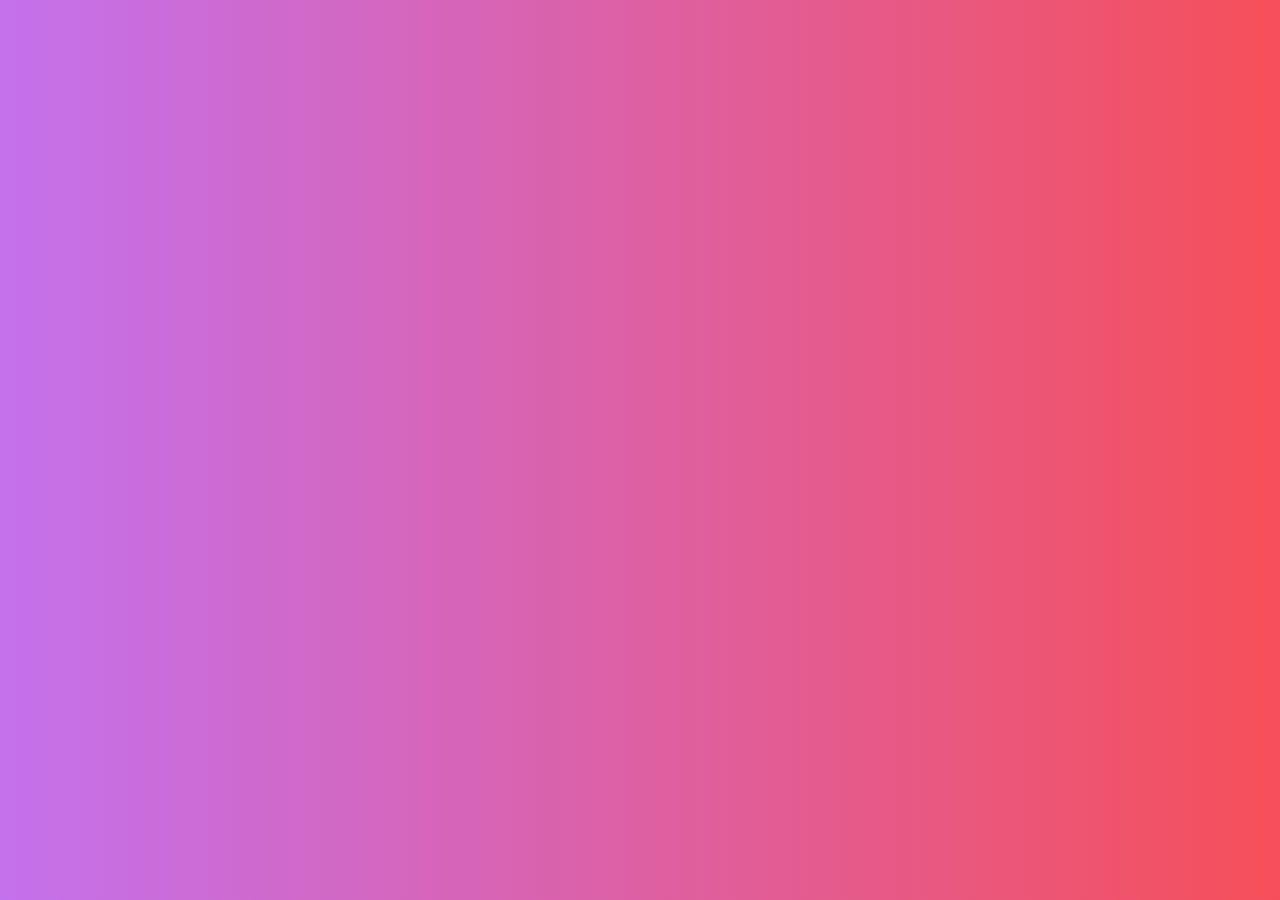
<file: mido/index.html>
<!DOCTYPE html>
<html lang="fr">
<head>
    <meta charset="UTF-8">
    <meta name="viewport" content="width=device-width, initial-scale=1.0">
    <title>La galerie de Mido</title>
</head>

<body   style="background: linear-gradient(135deg, #c471ed, #f64f59); ">

</body>
</html>
</file>
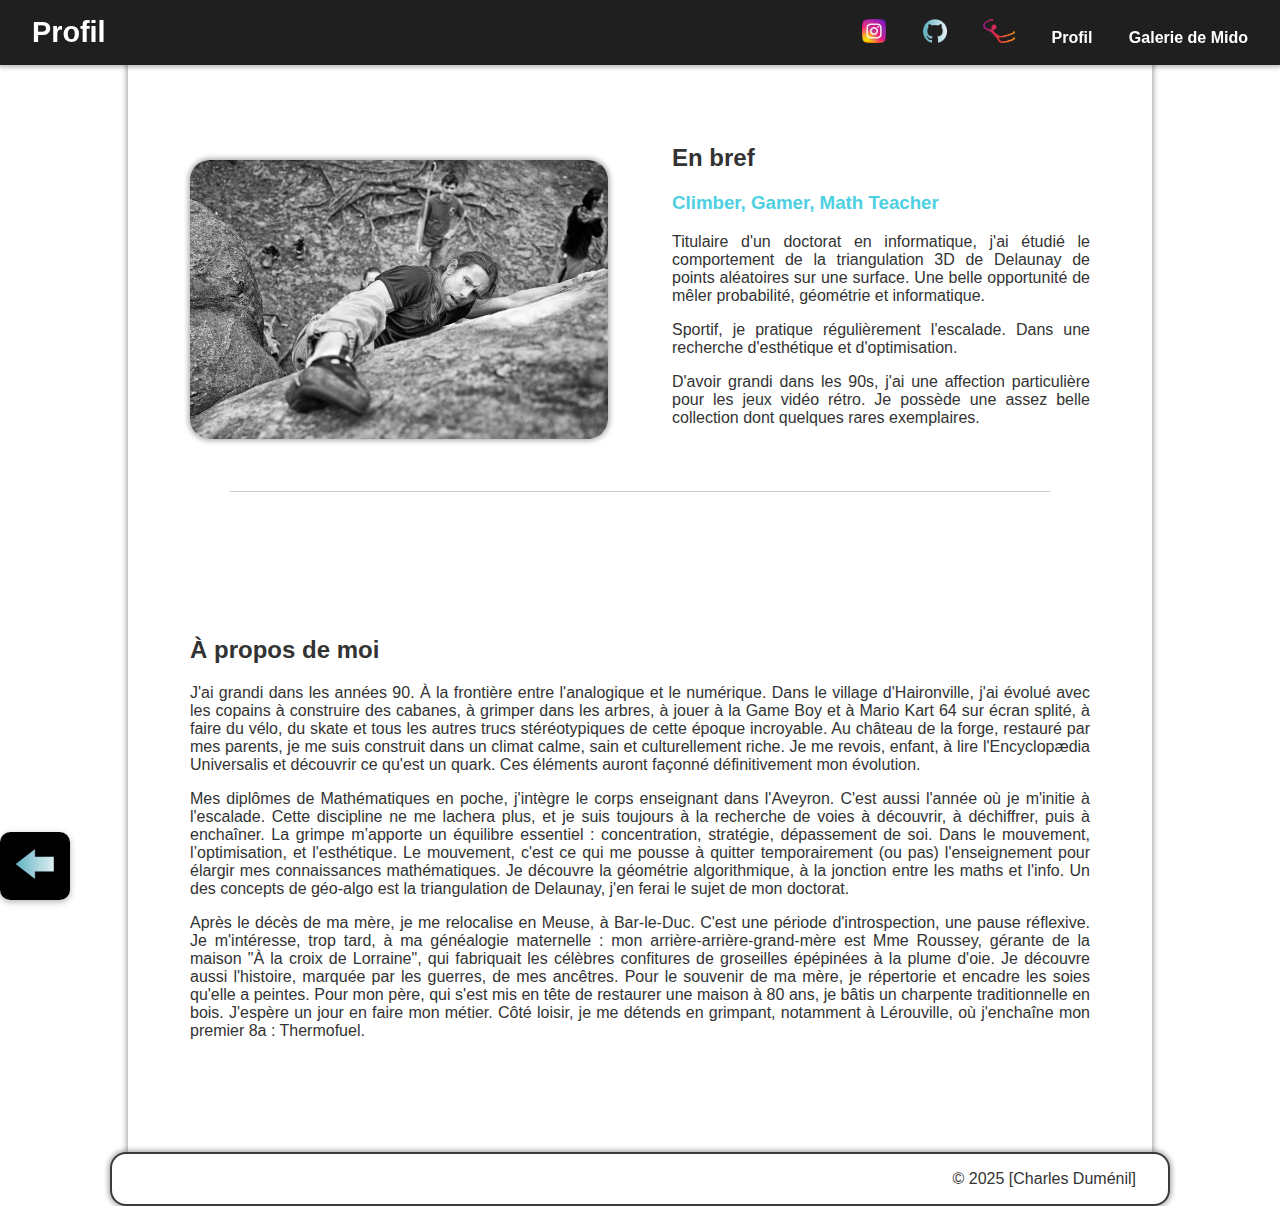
<file: Profil/index.html>
<!DOCTYPE html>
<html lang="fr">

<head>
    <meta charset="UTF-8">
    <meta name="viewport" content="width=device-width, initial-scale=1.0">
    <link href="/style.css" rel="stylesheet">
    <title>Profil</title>
</head>
<body>
    <script>
        fetch('/nav.html')
        .then(r => r.text())
        .then(html => document.querySelector('nav').innerHTML = html);
    </script>
    <header>
        <p>Profil</p>
        <nav>
        </nav>
    </header>

  <!-- Bouton retour accueil-->
  <a href="/" class="bouton home"><img src="/images/Left.png" class="img_button"></a>

  <main>

    <section class="horizontalFlex" style="padding: 16rem auto;">
      <div class="container-image" style="flex:1; margin-top: 4rem;">
      <img src="images/profilGraviton.jpg" alt="Charles Duménil Graviton Fontainebleau" class="coins-arrondis">
      </div>
      <div style="flex:1;">
        <h2>En bref</h2>
        <h3>Climber, Gamer, Math Teacher</h3>
        <p>
          Titulaire d'un doctorat en informatique, j'ai étudié le comportement de la triangulation 3D de Delaunay de points aléatoires sur une surface. Une belle opportunité de mêler probabilité, géométrie et informatique.
        </p>
        <p>
          Sportif, je pratique régulièrement l'escalade. Dans une recherche d'esthétique et d'optimisation.
        </p>
        <p>
          D'avoir grandi dans les 90s, j'ai une affection particulière pour les jeux vidéo rétro. Je possède une assez belle collection dont quelques rares exemplaires.
        </p>
      </div>
    </section>

    <hr class="separateur">

    <section class="apropos">
      <h2>À propos de moi</h2>
      <p>
        J'ai grandi dans les années 90. À la frontière entre l'analogique et le numérique. Dans le village d'Haironville, j'ai évolué avec les copains à construire des cabanes, à grimper dans les arbres, à jouer à la Game Boy et à Mario Kart 64 sur écran splité, à faire du vélo, du skate et tous les autres trucs stéréotypiques de cette époque incroyable.
        Au château de la forge, restauré par mes parents, je me suis construit dans un climat calme, sain et culturellement riche. Je me revois, enfant, à lire l'Encyclopædia Universalis et découvrir ce qu'est un quark.
        Ces éléments auront façonné définitivement mon évolution.
      </p>
      <p>
        Mes diplômes de Mathématiques en poche, j'intègre le corps enseignant dans l'Aveyron. C'est aussi l'année où je
        m'initie à l'escalade. Cette discipline ne me lachera plus, et je suis toujours à la recherche de voies à
        découvrir, à déchiffrer, puis à enchaîner.
        La grimpe m’apporte un équilibre essentiel : concentration, stratégie, dépassement de soi. Dans le mouvement,
        l’optimisation, et l'esthétique. Le mouvement, c'est ce qui me pousse à quitter temporairement (ou pas)
        l'enseignement pour élargir mes connaissances mathématiques. Je découvre la géométrie algorithmique, à la
        jonction entre les maths et l'info. Un des concepts de géo-algo est la triangulation de Delaunay, j'en ferai le
        sujet de mon doctorat.
      </p>
      <p>
        Après le décès de ma mère, je me relocalise en Meuse, à Bar-le-Duc. C'est une période d'introspection, une pause
        réflexive. Je m'intéresse, trop tard, à ma généalogie maternelle : mon arrière-arrière-grand-mère est Mme
        Roussey, gérante de la maison "À la croix de Lorraine", qui fabriquait les célèbres confitures de groseilles
        épépinées à la plume d'oie. Je découvre aussi l'histoire, marquée par les guerres, de mes ancêtres. Pour
        le souvenir de ma mère, je répertorie et encadre les soies qu'elle a peintes. Pour mon
        père, qui s'est mis en tête de restaurer une maison à 80 ans, je bâtis un charpente traditionnelle en bois. J'espère un jour en faire mon métier.
        Côté loisir, je me détends en grimpant, notamment à Lérouville, où j'enchaîne mon premier 8a :
        Thermofuel.
      </p>
    </section>
  </main>

  <footer>
    <p> &copy; 2025 [Charles Duménil]</p>
  </footer>
</body>

</html>
</file>
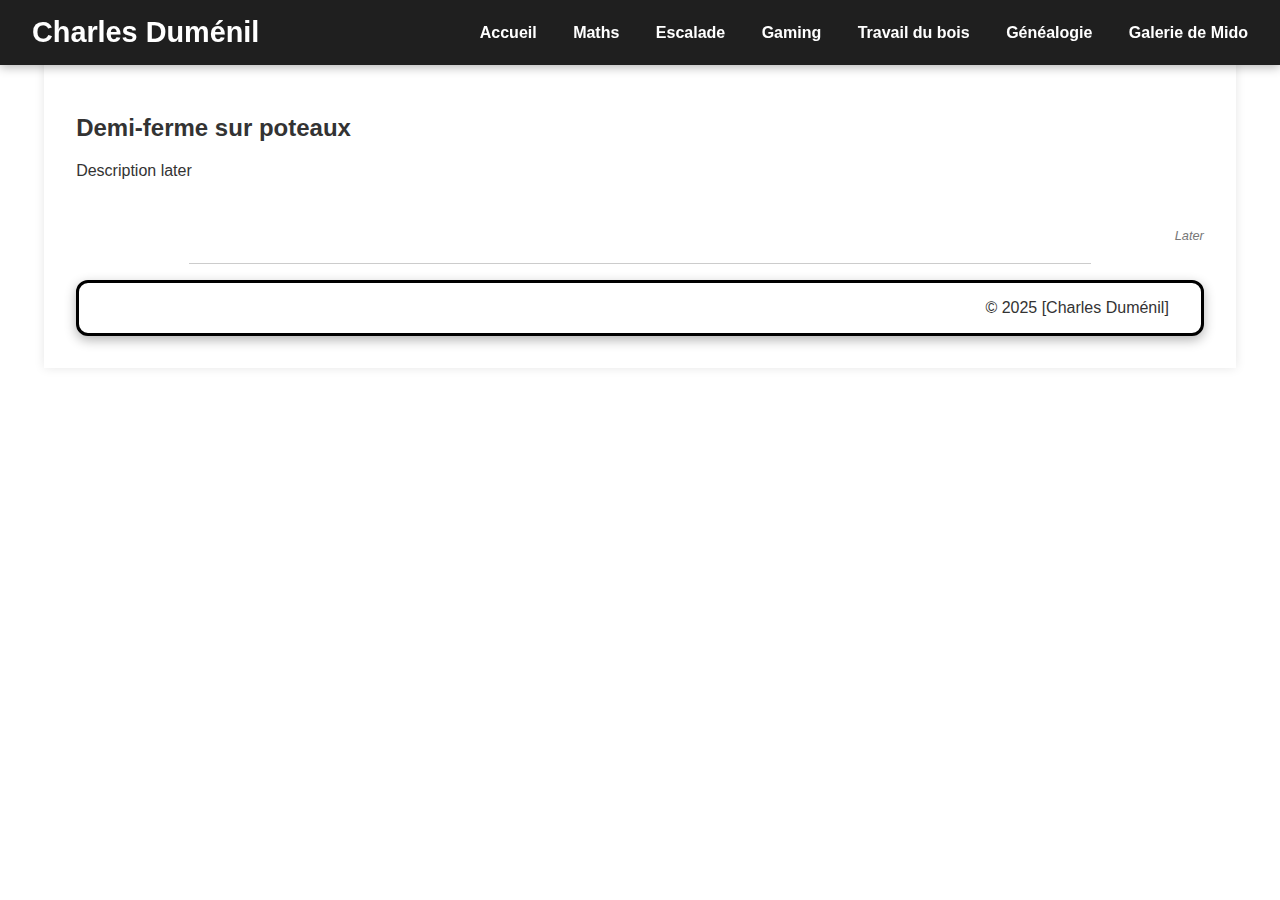
<file: travaildubois/index.html>
<!DOCTYPE html>
<html lang="fr">
<head>
    <meta charset="UTF-8">
    <meta name="viewport" content="width=device-width, initial-scale=1.0">
    <link href="style.css" rel="stylesheet">
    <title>Charles Duménil -> Escalade</title>
</head>

<body>
    <header>
        <p>Charles Duménil</p>
        <nav>
            <a href="/">Accueil</a>
            <a href="/maths/">Maths</a>
            <a href="/escalade/">Escalade</a>
            <a href="/gaming/">Gaming</a>
            <a href="/travaildubois/">Travail du bois</a>
            <a href="/genealogie/">Généalogie</a>
            <a href="/mido/">Galerie de Mido</a>
        </nav>
    </header>

<main>

<section class="work">
    <h2>Demi-ferme sur poteaux</h2>

        <p> Description later</p>
    <div class="dateSection">Later</div>
 
</section>

<hr class="separateur">


    <footer>
        <p> &copy; 2025 [Charles Duménil]</p>
    </footer>
</body>
</html>
</file>
<file: style.css>
@media (max-width: 768px) {
  html{
    font-size: 8px;
  }
}

/*-------peut utile
img, iframe, table, div {
  max-width: 100%;
  height: auto;
}
----------*/

body {
  font-family: Arial, sans-serif;
  background: white;
  margin: 0;
  color: #333;
}

/*----------------------HEADER------------------*/

header {
  box-sizing: border-box;
  background-color: #1f1f1f;
  color: #f2f2f2;;
  display: flex;
  justify-content: space-between;
  align-items: center;
  padding: 1rem 2rem;
  position: fixed;
  top: 0;
  left: 0;
  width: 100%;
  box-shadow: 0 0 5px 2px rgba(0, 0, 0, 0.3);
  z-index: 1000;
}

header p {
  color: white;
  margin: 0;
  font-size: 1.8rem;
  font-weight: bold;
}

nav a {
  color: white;
  text-decoration: none;
  margin-left: 2rem;
  font-weight: bold;
  transition: color 0.3s;
}

nav a:hover {
  color: #4DD0E1;
}

header img {
  height: 1.5rem;
  transition: transform 0.2s ease; /* effet fluide */
}

header img:hover {
  transform: scale(1.2); /* agrandissement à 120 % */
}

.bouton{
  position: fixed;
  background-color: #000000;
  color: white;
  padding: .5rem .7rem;
  border-radius: 15%;
  text-decoration: none;
  box-shadow: 0 2px 6px rgba(0, 0, 0, 0.3);
  z-index: 1000;
}

.bouton.up{
  bottom: 0px;
  right: 0px;
}

.bouton.home{
  bottom: 0px;
  left: 0px;
}

.img_button{
  width: 3rem;
}

/*----------------------MAIN------------------*/
main {
  max-width: 64rem;
  margin: 0rem auto;
  padding: 4rem 0;
  font-size: 1rem;
  background: white;
  text-align: justify;
  box-shadow: 0 0 5px 2px rgba(0, 0, 0, 0.3); 
}

@media (max-width: 768px) {
  main{
    max-width: 43rem;
  }
}

section {
  margin: 0 auto;
  padding: 2rem;
  width: 90%;
  max-width: 900px; /*Evite de s'etendre si on dezoom*/ 
}

section h2{
  margin-top: 3rem;
}

section h3 {
  color: #4DD0E1;
}

.dateSection {
  text-align: end;
  font-size: 0.8rem;
  color: #777;
  margin-top: 4rem;
  font-style: italic;
}

.separateur {
  border: none;
  border-top: 1px solid #ccc;
  margin: 1rem auto 4rem;
  width: 80%;         
}


/*----------------------MENU BLOG------------------*/

.articles-list {
  display: flex;
  flex-wrap: wrap;
  gap: 1rem; /* espace entre les éléments */
}

.articles-list a{
  text-decoration: none;
  color: #333;
}

article {
  height: 12rem;
  width: 38rem;
  display: flex; /* image à coté de la descirption*/
  align-items: baseline;
  gap: 1rem;
  border: 1px solid #98989c;
  border-radius: 6px;
  padding: 1rem;
  background-color: #fff;
}

article:hover {
  box-shadow: 0 0 5px 2px rgba(0, 0, 0, 0.3); 
}

.article-thumb {
  width: 8rem;
  height: auto;
  margin: auto 2rem;
  object-fit: cover;    /*crop pour ajuster*/
  display: block;         /* supprime l’espacement inline par défaut */
  border-radius: 6px;     /* coins arrondis (optionnel) */
}

.article_desc{
  margin: auto 2rem auto auto;
}

article h3 {
  font-size: 1.2rem;
  padding-left: 1rem;
  vertical-align: middle;
}

article p{
  text-align: end;
  font-style: italic;
  font-size: .8rem;
  margin-bottom: 0;
}

/*----------------------Fez------------------*/
.horizontalFlex {
  display: flex;
  align-items: center;
  margin: 0 auto 1rem;
  gap: 4rem;
}

@media (max-width: 760px) {
  .horizontalFlex {
    flex-wrap: wrap;
  }
}

.container-texte {
  flex: 1.3;
}

.container-image{
  text-align: center;
	flex: 1;
}

.coins-arrondis {
  width: 100%;
  height: auto;
  border-radius: 20px; /* coins arrondis */
  box-shadow: 0 0 5px 2px rgba(0, 0, 0, 0.3); /* optionnel : ombre douce */
}

.texte-encadre {
  padding: 1rem;
  text-align: center;
  font-size: 1.2em;
  font-family: 'Palatino Linotype', 'Book Antiqua', Palatino, serif;
  background-color: white;
  border-radius: 20px; /* coins arrondis */
  box-shadow: 0 0 5px 2px rgba(0, 0, 0, 0.3);
}

.cont-image-centree{
  margin: 1rem auto;
  text-align: center;
  max-width: 30%; /*ou 350px*/
}

figcaption{
  font-size: .8rem;
  text-align: center;
  font-style: italic;
  color: #666;
  margin-top: 0.5em;
}

/*--------------Genealogie-------------*/

.decorativeG-image {
  position: absolute;
  width: 20%;  /*ou 20%*/
  height:auto;
}

.decorativeD-image {
  position: absolute;
  right: 0;
  width: 20%;
  height: auto;
}

#genea .horizontalFlex{
 justify-content: space-evenly;
}

.vintage-frame {
  margin: 0 auto;
  padding: 1rem; /*épaisseur du cadre*/
  background-color: #e4d5ab; /* ton papier vieilli */
  box-shadow: 0 0 5px 2px rgba(0, 0, 0, 0.3);
  border-radius: 10px;
}

.vintage-frame img {
  display: block;
  margin: auto;
  height: 12rem;
  width: auto;
  border: .3rem solid #fff;
}

.vintage-frame .photo {
  height: 14rem;
  width: auto;
  border: .3rem solid #fff;
}



/*----------------------Footer------------------*/

footer {
  max-width: 62rem;
  margin: 0 auto;
  padding: 0rem 2rem;
  background-color: white;
  border: 2px solid rgb(59, 59, 59);
  border-radius: 1rem; /* arrondi des coins */
  box-shadow: 0 0 5px 2px rgba(0, 0, 0, 0.3); /* ombre externe */
}

footer p {
  text-align: right;
}
</file>
<file: escalade/style.css>
* {
  box-sizing: border-box;  /*limite les box à l'écran*/
} 

body {
  margin: 0;
  font-family: Arial, sans-serif;
  background: white;
  padding: 2rem; 
  color: #333;
}

/*----------------------HEADER------------------*/

header {
  background-color: #1f1f1f;
  color: #f2f2f2;;
  display: flex;
  justify-content: space-between;
  align-items: center;
  padding: 1rem 2rem;
  position: fixed;
  top: 0;
  left: 0;
  width: 100%;
  box-shadow: 0 2px 10px rgba(0,0,0,0.3);
  z-index: 1000;
}

  header p {
    color: white;
    margin: 0;
    font-size: 1.8rem;
    font-weight: bold;
  }
 
  nav a {
    color: white;
    text-decoration: none;
    margin-left: 2rem;
    font-weight: bold;
    transition: color 0.3s;
  }

  nav a:hover {
    color: #4DD0E1;
  }


/*----------------------MAIN------------------*/
  main {
    width: 98%;
    margin: 0px auto 0 auto; /* espace pour header */
    background: white;
    padding: 2rem;
    box-shadow: 0 0 10px rgba(0,0,0,0.1);
  }


main section {
    margin: 10px auto 0 auto;
    width = 90%;
    max-width: 1200px;
    margin-top: 50px;
    margin-bottom: 20px;
    margin-left: auto;
    margin-right: auto;
}

section h3 {
color: #4DD0E1;
}


.dateSection {
  text-align: end;
  font-size: 0.8rem;
  color: #777;
  margin-top: 3rem;
  font-style: italic;
}

.separateur {
  border: none;
  border-top: 1px solid #ccc;  /* fine ligne grise claire */
  margin: 1rem auto;
  width: 80%;                  /* ajuste selon ton style */
}


/*----------------------These------------------*/



/*----------------------Footer------------------*/

footer {
  padding: 0rem 2rem;
  background-color: white;
  border: solid black;
  flex-direction: row;
  justify-content: space-between;
  border-radius: 12px; /* arrondi des coins */
  box-shadow: 0 4px 12px rgba(0, 0, 0, 0.3); /* ombre externe */
}

footer p {
  text-align: right;
}
</file>
<file: travaildubois/style.css>
* {
  box-sizing: border-box;  /*limite les box à l'écran*/
} 

body {
  margin: 0;
  font-family: Arial, sans-serif;
  background: white;
  padding: 2rem; 
  color: #333;
}

/*----------------------HEADER------------------*/

header {
  background-color: #1f1f1f;
  color: #f2f2f2;;
  display: flex;
  justify-content: space-between;
  align-items: center;
  padding: 1rem 2rem;
  position: fixed;
  top: 0;
  left: 0;
  width: 100%;
  box-shadow: 0 2px 10px rgba(0,0,0,0.3);
  z-index: 1000;
}

  header p {
    color: white;
    margin: 0;
    font-size: 1.8rem;
    font-weight: bold;
  }
 
  nav a {
    color: white;
    text-decoration: none;
    margin-left: 2rem;
    font-weight: bold;
    transition: color 0.3s;
  }

  nav a:hover {
    color: #4DD0E1;
  }


/*----------------------MAIN------------------*/
  main {
    width: 98%;
    margin: 0px auto 0 auto; /* espace pour header */
    background: white;
    padding: 2rem;
    box-shadow: 0 0 10px rgba(0,0,0,0.1);
  }


main section {
    margin: 10px auto 0 auto;
    width = 90%;
    max-width: 1200px;
    margin-top: 50px;
    margin-bottom: 20px;
    margin-left: auto;
    margin-right: auto;
}

section h3 {
color: #4DD0E1;
}


.dateSection {
  text-align: end;
  font-size: 0.8rem;
  color: #777;
  margin-top: 3rem;
  font-style: italic;
}

.separateur {
  border: none;
  border-top: 1px solid #ccc;  /* fine ligne grise claire */
  margin: 1rem auto;
  width: 80%;                  /* ajuste selon ton style */
}


/*----------------------Charpente------------------*/



/*----------------------Footer------------------*/

footer {
  padding: 0rem 2rem;
  background-color: white;
  border: solid black;
  flex-direction: row;
  justify-content: space-between;
  border-radius: 12px; /* arrondi des coins */
  box-shadow: 0 4px 12px rgba(0, 0, 0, 0.3); /* ombre externe */
}

footer p {
  text-align: right;
}
</file>
